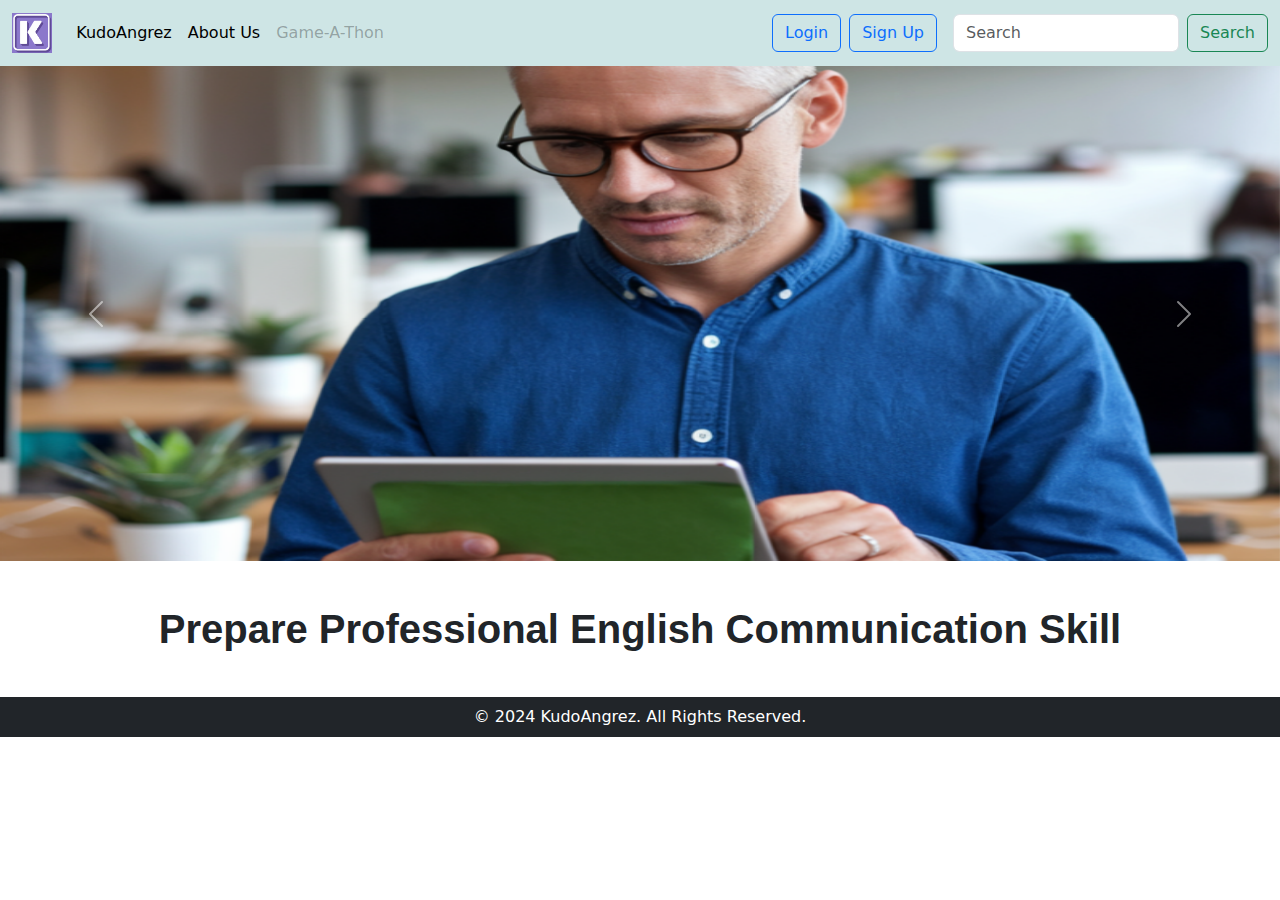
<file: index.html>
<!DOCTYPE html>
<html lang="en">
  <head>
    <meta charset="UTF-8" />
    <meta name="viewport" content="width=device-width, initial-scale=1.0" />
    <title>KudoAngrez</title>
    <!-- Bootstrap CSS -->
    <link
      href="https://cdn.jsdelivr.net/npm/bootstrap@5.3.3/dist/css/bootstrap.min.css"
      rel="stylesheet"
    />
    <link
      rel="stylesheet"
      href="https://cdnjs.cloudflare.com/ajax/libs/font-awesome/6.7.1/css/all.min.css"
      integrity="sha512-5Hs3dF2AEPkpNAR7UiOHba+lRSJNeM2ECkwxUIxC1Q/FLycGTbNapWXB4tP889k5T5Ju8fs4b1P5z/iB4nMfSQ=="
      crossorigin="anonymous"
      referrerpolicy="no-referrer"
    />
    <style>
      /* Keyframes for animation */
      @keyframes slideIn {
        0% {
          opacity: 0;
          transform: translateY(-20px);
        }
        50% {
          opacity: 0.5;
          transform: translateY(10px);
        }
        100% {
          opacity: 1;
          transform: translateY(0);
        }
      }

      @keyframes pulse {
        0%,
        100% {
          color: #007bff; /* Blue */
          text-shadow: 0 0 5px #007bff, 0 0 10px #007bff;
        }
        50% {
          color: #ff5722; /* Orange */
          text-shadow: 0 0 10px #ff5722, 0 0 20px #ff5722;
        }
      }

      /* Apply animation to heading */
      .animated-heading {
        font-family: Arial, sans-serif;
        font-size: 2.5rem;
        font-weight: bold;
        text-align: center;
        margin: 20px 0;
        animation: slideIn 1s ease-out, pulse 2s infinite;
      }
    </style>
  </head>
  <body>
    <nav
      class="navbar navbar-expand-lg bg-body-danger"
      style="background-color: #cee5e5"
    >
      <div class="container-fluid">
        <a class="navbar-brand" href="index.html"
          ><img src="logo.png" alt="" height="40px"
        /></a>
        <button
          class="navbar-toggler"
          type="button"
          data-bs-toggle="collapse"
          data-bs-target="#navbarSupportedContent"
          aria-controls="navbarSupportedContent"
          aria-expanded="false"
          aria-label="Toggle navigation"
        >
          <span class="navbar-toggler-icon"></span>
        </button>
        <div class="collapse navbar-collapse" id="navbarSupportedContent">
          <ul class="navbar-nav me-auto mb-2 mb-lg-0">
            <li class="nav-item">
              <a class="nav-link active" aria-current="page" href="index.html"
                >KudoAngrez</a
              >
            </li>
            <li class="nav-item">
              <a class="nav-link active" href="about.html">About Us</a>
            </li>
            <li class="nav-item">
              <a class="nav-link disabled" aria-disabled="true">Game-A-Thon</a>
            </li>
          </ul>
          <!-- Modal Buttons -->
          <div class="d-flex me-3">
            <button
              type="button"
              class="btn btn-outline-primary me-2"
              data-bs-toggle="modal"
              data-bs-target="#loginModal"
            >
              Login
            </button>
            <button
              type="button"
              class="btn btn-outline-primary"
              data-bs-toggle="modal"
              data-bs-target="#signUpModal"
            >
              Sign Up
            </button>
          </div>
          <form class="d-flex" role="search">
            <input
              class="form-control me-2"
              type="search"
              placeholder="Search"
              aria-label="Search"
            />
            <button class="btn btn-outline-success" type="submit">
              Search
            </button>
          </form>
        </div>
      </div>
    </nav>

    <!-- Login Modal -->
    <div
      class="modal fade"
      id="loginModal"
      tabindex="-1"
      aria-labelledby="loginModalLabel"
      aria-hidden="true"
    >
      <div class="modal-dialog">
        <div class="modal-content">
          <div class="modal-header">
            <h5 class="modal-title" id="loginModalLabel">Login</h5>
            <button
              type="button"
              class="btn-close"
              data-bs-dismiss="modal"
              aria-label="Close"
            ></button>
          </div>
          <div class="modal-body">
            <form>
              <div class="mb-3">
                <label for="loginUsername" class="form-label">Username</label>
                <input
                  type="text"
                  class="form-control"
                  id="loginUsername"
                  placeholder="Username"
                />
              </div>
              <div class="mb-3">
                <label for="loginPassword" class="form-label">Password</label>
                <input
                  type="password"
                  class="form-control"
                  id="loginPassword"
                  placeholder="Password"
                />
              </div>
            </form>
          </div>
          <div class="modal-footer">
            <button
              type="button"
              class="btn btn-danger"
              data-bs-dismiss="modal"
            >
              Close
            </button>
            <a href="dashboard.html"
              ><button type="button" class="btn btn-primary">Login</button></a
            >
          </div>
        </div>
      </div>
    </div>

    <!-- Sign Up Modal -->
    <div
      class="modal fade"
      id="signUpModal"
      tabindex="-1"
      aria-labelledby="signUpModalLabel"
      aria-hidden="true"
    >
      <div class="modal-dialog">
        <div class="modal-content">
          <div class="modal-header">
            <h5 class="modal-title" id="signUpModalLabel">Sign Up</h5>
            <button
              type="button"
              class="btn-close"
              data-bs-dismiss="modal"
              aria-label="Close"
            ></button>
          </div>
          <div class="modal-body">
            <form>
              <div class="mb-3">
                <label for="signUpUsername" class="form-label">Username</label>
                <input
                  type="text"
                  class="form-control"
                  id="signUpUsername"
                  placeholder="Username"
                />
              </div>
              <div class="mb-3">
                <label for="signUpEmail" class="form-label">Email</label>
                <input
                  type="email"
                  class="form-control"
                  id="signUpEmail"
                  placeholder="Email"
                />
              </div>
              <div class="mb-3">
                <label for="signUpPassword" class="form-label">Password</label>
                <input
                  type="password"
                  class="form-control"
                  id="signUpPassword"
                  placeholder="Password"
                />
              </div>
              <div class="mb-3">
                <label for="signUpConfirmPassword" class="form-label"
                  >Confirm Password</label
                >
                <input
                  type="password"
                  class="form-control"
                  id="signUpConfirmPassword"
                  placeholder="Confirm Password"
                />
              </div>
            </form>
          </div>
          <div class="modal-footer">
            <button
              type="button"
              class="btn btn-danger"
              data-bs-dismiss="modal"
            >
              Close
            </button>
            <a href="dashboard.html"
              ><button type="button" class="btn btn-primary">
                Get Started
              </button>
            </a>
          </div>
        </div>
      </div>
    </div>

    <!-- Bootstrap JS -->
    <script src="https://cdn.jsdelivr.net/npm/bootstrap@5.3.3/dist/js/bootstrap.bundle.min.js"></script>

    <!-- Start Example Code -->
    <div id="carouselExampleFade" class="carousel slide carousel-fade">
      <div class="carousel-inner">
        <div class="carousel-item active">
          <img
            src="file (1).png"
            height="495px"
            width="800px"
            class="d-block w-100"
            alt="First slide"
          />
        </div>
        <div class="carousel-item">
          <img
            src="file (2).png"
            height="495px"
            width="800px"
            class="d-block w-100"
            alt="Second slide"
          />
        </div>
        <div class="carousel-item">
          <img
            src="file.png"
            height="495px"
            width="800px"
            class="d-block w-100"
            alt="Third slide"
          />
        </div>
      </div>
      <button
        class="carousel-control-prev"
        type="button"
        data-bs-target="#carouselExampleFade"
        data-bs-slide="prev"
      >
        <span class="carousel-control-prev-icon" aria-hidden="true"></span>
        <span class="visually-hidden">Previous</span>
      </button>
      <button
        class="carousel-control-next"
        type="button"
        data-bs-target="#carouselExampleFade"
        data-bs-slide="next"
      >
        <span class="carousel-control-next-icon" aria-hidden="true"></span>
        <span class="visually-hidden">Next</span>
      </button>
    </div>
    <br />
    <div class="d-flex justify-content-center">
      <h1 class="animated-heading" style="font-size:40px;">Prepare Professional English Communication Skill</h1>
    </div>
    <br>

    <!-- End Example Code -->

    <!--footer-->
    <footer class="bg-dark text-white text-center py-2 my-0">
      <div class="container">
        <p class="mb-0">© 2024 KudoAngrez. All Rights Reserved.</p>
      </div>
    </footer>
  </body>
</html>
</file>
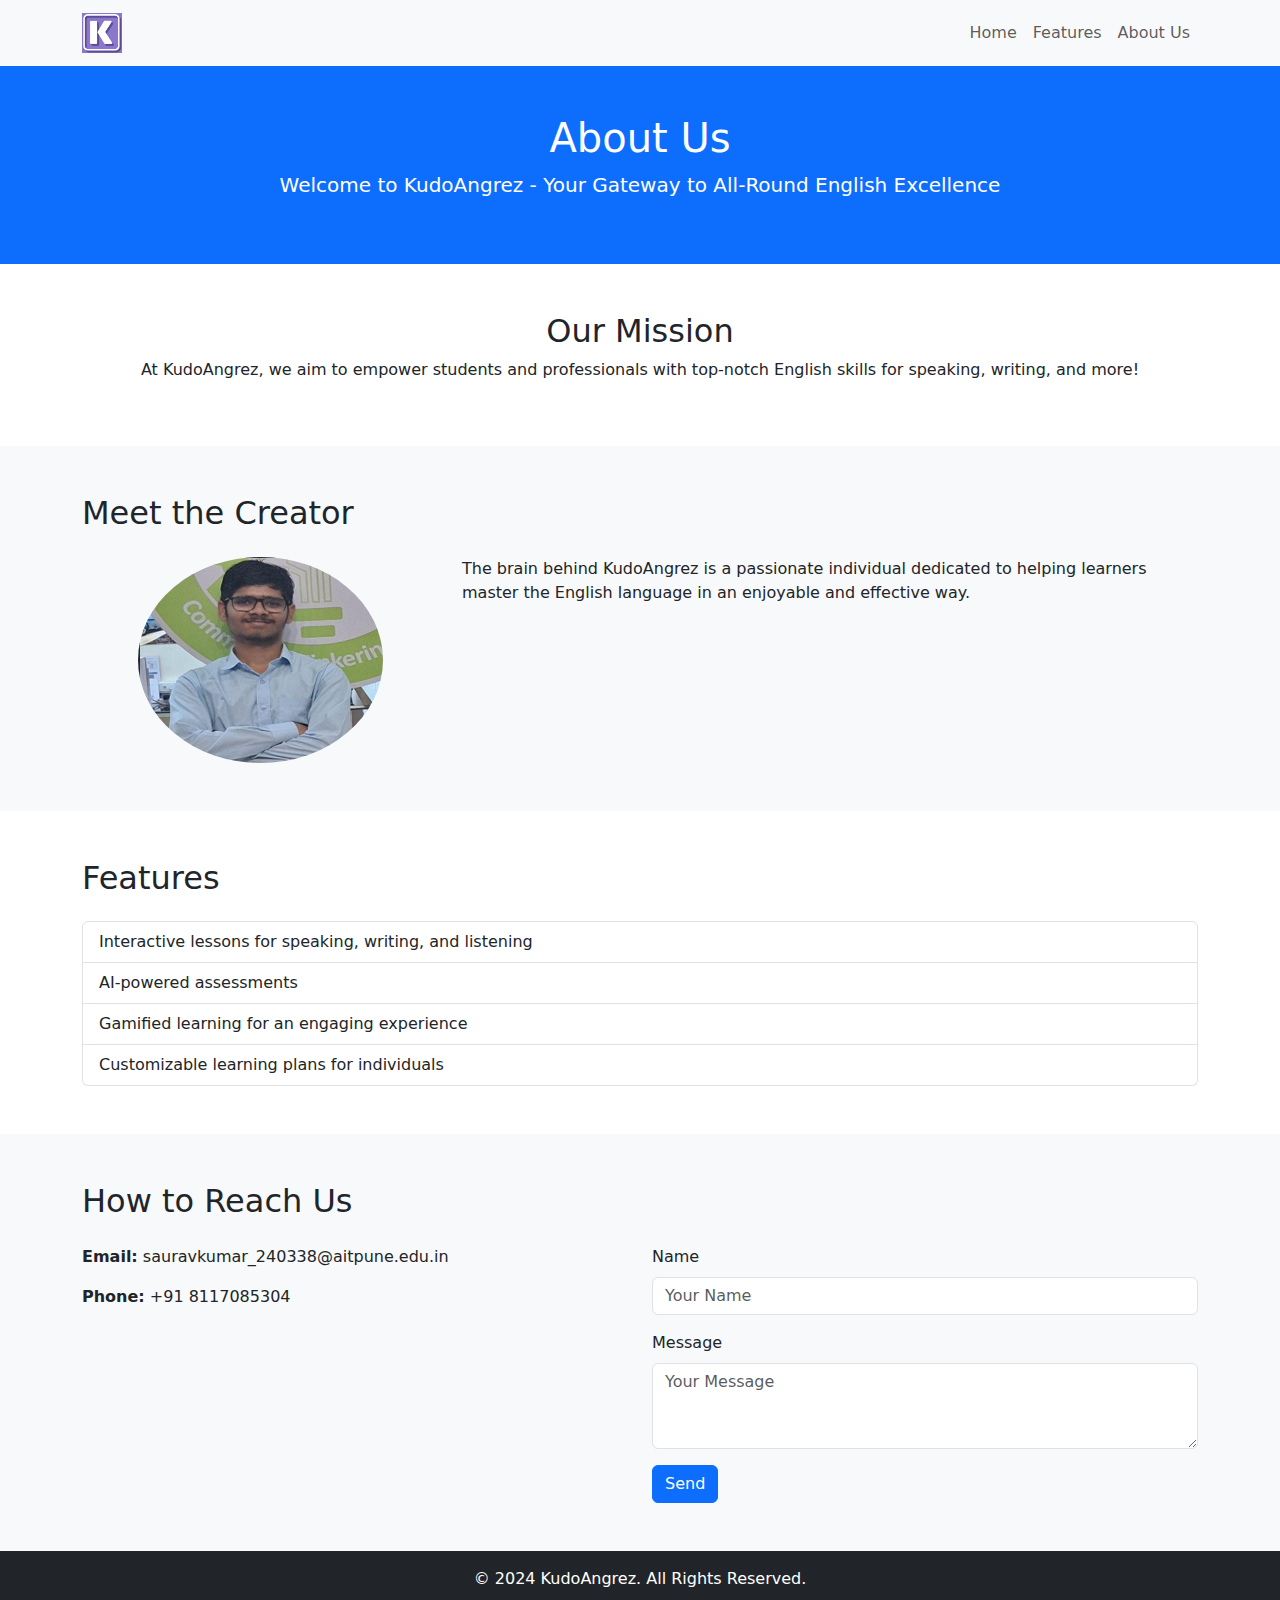
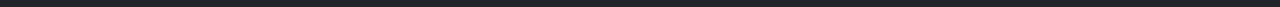
<file: about.html>
<!DOCTYPE html>
<html lang="en">
<head>
    <meta charset="UTF-8">
    <meta name="viewport" content="width=device-width, initial-scale=1.0">
    <title>About Us</title>
    <!-- Bootstrap CSS -->
    <link href="https://cdn.jsdelivr.net/npm/bootstrap@5.3.2/dist/css/bootstrap.min.css" rel="stylesheet">
</head>
<body>
    <nav class="navbar navbar-expand-lg navbar-light bg-light" >
        <div class="container">
            <a class="navbar-brand" href="index.html"><img src="logo.png" height="40px" alt=""></a>
            <button class="navbar-toggler" type="button" data-bs-toggle="collapse" data-bs-target="#navbarNav">
                <span class="navbar-toggler-icon"></span>
            </button>
            <div class="collapse navbar-collapse" id="navbarNav">
                <ul class="navbar-nav ms-auto">
                    <li class="nav-item">
                        <a class="nav-link" href="index.html">Home</a>
                    </li>
                    <li class="nav-item">
                        <a class="nav-link" href="#">Features</a>
                    </li>
                    <li class="nav-item">
                        <a class="nav-link " aria-current="page" href="#">About Us</a>
                    </li>
                </ul>
            </div>
        </div>
    </nav>

    <header class="bg-primary text-white text-center py-5">
        <div class="container">
            <h1>About Us</h1>
            <p class="lead">Welcome to KudoAngrez - Your Gateway to All-Round English Excellence</p>
        </div>
    </header>

    <section class="py-5">
        <div class="container">
            <h2 class="text-center">Our Mission</h2>
            <p class="text-center">At KudoAngrez, we aim to empower students and professionals with top-notch English skills for speaking, writing, and more!</p>
        </div>
    </section>

    <section class="py-5 bg-light">
        <div class="container">
            <h2 class="mb-4">Meet the Creator</h2>
            <div class="row">
                <div class="col-md-4 text-center">
                    <img src="Screenshot (36).png" class="rounded-circle" alt="Creator">
                </div>
                <div class="col-md-8">
                    <p>The brain behind KudoAngrez is a passionate individual dedicated to helping learners master the English language in an enjoyable and effective way.</p>
                </div>
            </div>
        </div>
    </section>

    <section class="py-5">
        <div class="container">
            <h2 class="mb-4">Features</h2>
            <ul class="list-group">
                <li class="list-group-item">Interactive lessons for speaking, writing, and listening</li>
                <li class="list-group-item">AI-powered assessments</li>
                <li class="list-group-item">Gamified learning for an engaging experience</li>
                <li class="list-group-item">Customizable learning plans for individuals</li>
            </ul>
        </div>
    </section>

    <section class="py-5 bg-light">
        <div class="container">
            <h2 class="mb-4">How to Reach Us</h2>
            <div class="row">
                <div class="col-md-6">
                    <p><strong>Email:</strong> sauravkumar_240338@aitpune.edu.in</p>
                    <p><strong>Phone:</strong> +91 8117085304</p>
                </div>
                <div class="col-md-6">
                    <form>
                        <div class="mb-3">
                            <label for="name" class="form-label">Name</label>
                            <input type="text" class="form-control" id="name" placeholder="Your Name">
                        </div>
                        <div class="mb-3">
                            <label for="message" class="form-label">Message</label>
                            <textarea class="form-control" id="message" rows="3" placeholder="Your Message"></textarea>
                        </div>
                        <button type="submit" class="btn btn-primary">Send</button>
                    </form>
                </div>
            </div>
        </div>
    </section>

    <footer class="bg-dark text-white text-center py-3">
        <div class="container">
            <p class="mb-0">© 2024 KudoAngrez. All Rights Reserved.</p>
        </div>
    </footer>

    <!-- Bootstrap Bundle with Popper -->
    <script src="https://cdn.jsdelivr.net/npm/bootstrap@5.3.2/dist/js/bootstrap.bundle.min.js"></script>
</body>
</html>
</file>
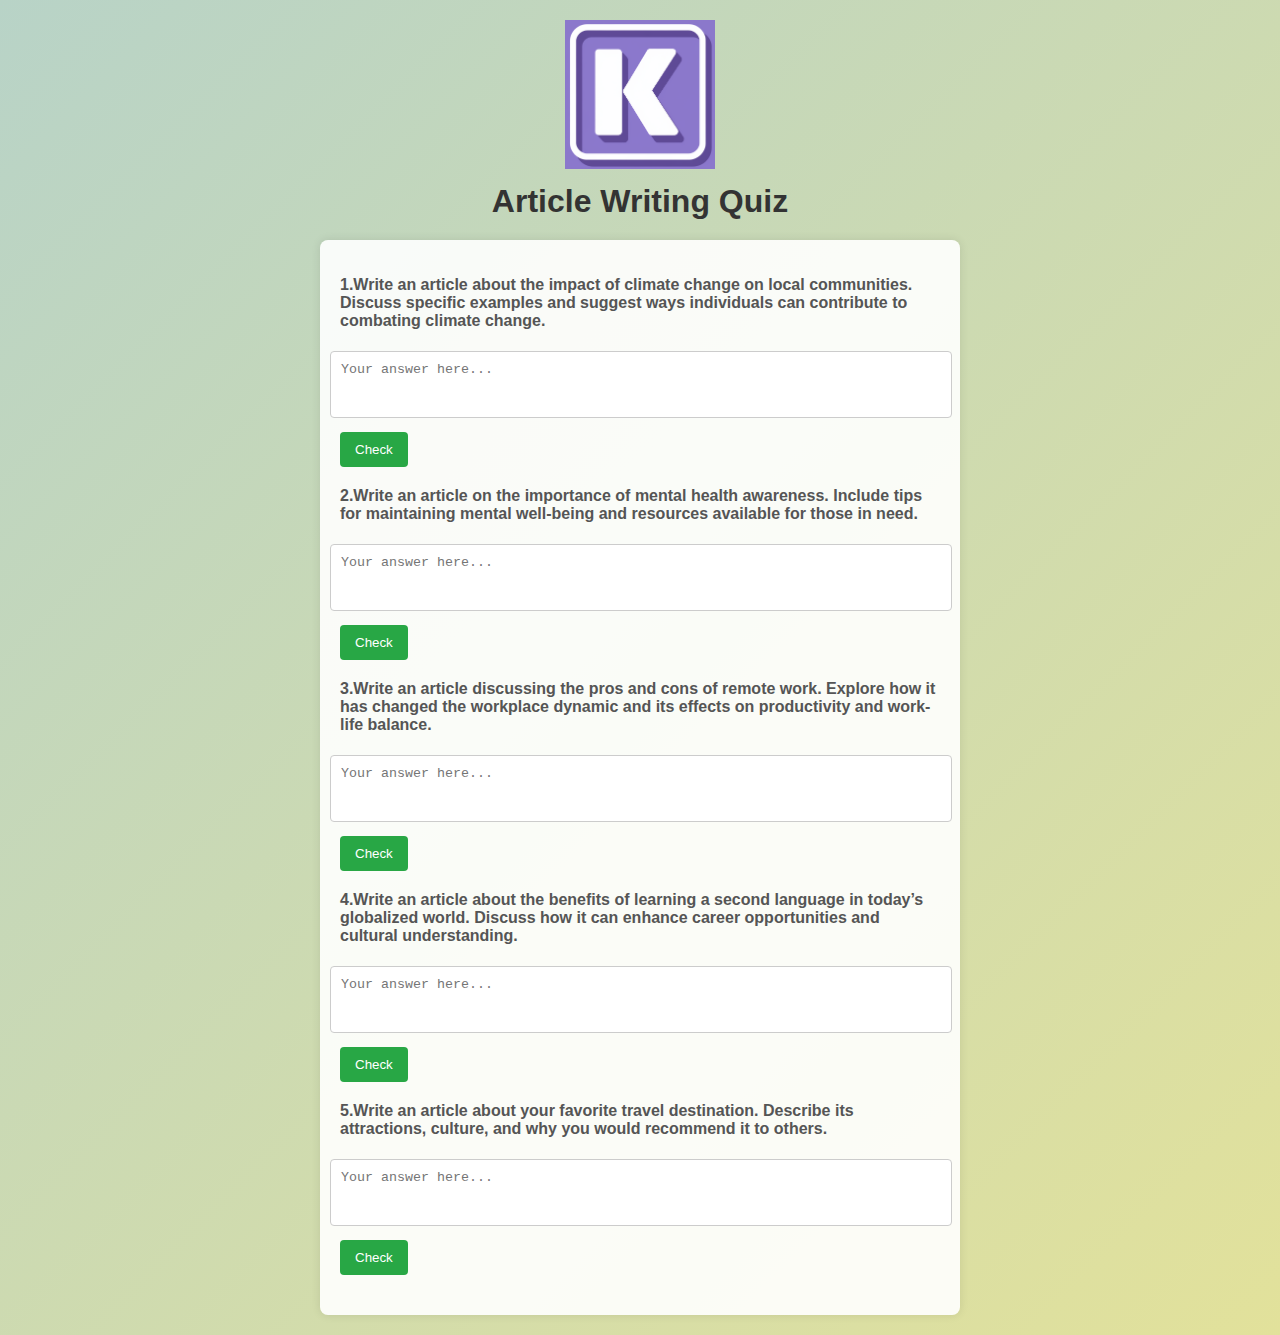
<file: articlewritingquiz.html>
<!DOCTYPE html>
<html lang="en">
<head>
    <meta charset="UTF-8">
    <meta name="viewport" content="width=device-width, initial-scale=1.0">
    <title>Article Writing Quiz</title>
    <link rel="stylesheet" href="letterquiz.css">
</head>
<body>
    <div class="header">
        <img src="logo.png" alt="Website Logo" class="logo"> <!-- Replace with your logo path -->
        <h1 class="website-name">Article Writing Quiz</h1>
    </div>
    <div class="container">
        <form id="quizForm">
            <div class="question">
                <p>1.Write an article about the impact of climate change on local communities. Discuss specific examples and suggest ways individuals can contribute to combating climate change.</p>
                <textarea rows="3" placeholder="Your answer here..."></textarea>
                <button type="button" class="check-btn">Check</button>
            </div>
            <div class="question">
                <p>2.Write an article on the importance of mental health awareness. Include tips for maintaining mental well-being and resources available for those in need.</p>
                <textarea rows="3" placeholder="Your answer here..."></textarea>
                <button type="button" class="check-btn">Check</button>
            </div>
            <div class="question">
                <p>3.Write an article discussing the pros and cons of remote work. Explore how it has changed the workplace dynamic and its effects on productivity and work-life balance.</p>
                <textarea rows="3" placeholder="Your answer here..."></textarea>
                <button type="button" class="check-btn">Check</button>
            </div>
            <div class="question">
                <p>4.Write an article about the benefits of learning a second language in today’s globalized world. Discuss how it can enhance career opportunities and cultural understanding.</p>
                <textarea rows="3" placeholder="Your answer here..."></textarea>
                <button type="button" class="check-btn">Check</button>
            </div>
            <div class="question">
                <p>5.Write an article about your favorite travel destination. Describe its attractions, culture, and why you would recommend it to others.</p>
                <textarea rows="3" placeholder="Your answer here..."></textarea>
                <button type="button" class="check-btn">Check</button>
            </div>
        </form>
    </div>
</body>
</html>
</file>
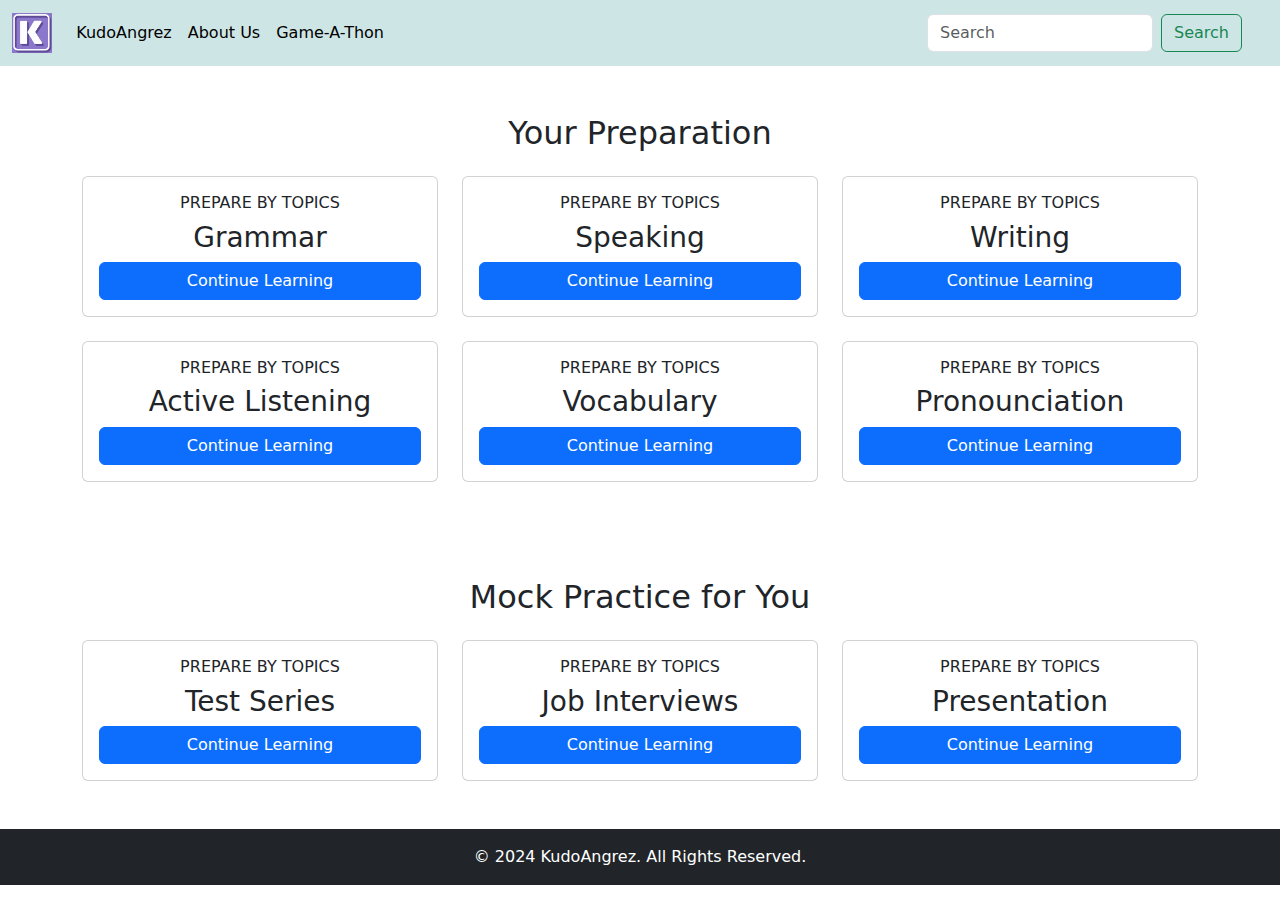
<file: dashboard.html>
<!DOCTYPE html>
<html lang="en">
  <head>
    <meta charset="UTF-8" />
    <meta name="viewport" content="width=device-width, initial-scale=1.0" />
    <title>Dashboard</title>
    <!-- Bootstrap CSS -->
    <link
      href="https://cdn.jsdelivr.net/npm/bootstrap@5.3.3/dist/css/bootstrap.min.css"
      rel="stylesheet"
    />
    <link
      rel="stylesheet"
      href="https://cdnjs.cloudflare.com/ajax/libs/font-awesome/6.7.1/css/all.min.css"
      integrity="sha512-5Hs3dF2AEPkpNAR7UiOHba+lRSJNeM2ECkwxUIxC1Q/FLycGTbNapWXB4tP889k5T5Ju8fs4b1P5z/iB4nMfSQ=="
      crossorigin="anonymous"
      referrerpolicy="no-referrer"
    />
  </head>
  <body>
    <!-- Navbar -->
    <nav
      class="navbar navbar-expand-lg bg-body-danger"
      style="background-color: #cee5e5"
    >
      <div class="container-fluid">
        <a class="navbar-brand" href="index.html">
          <img src="logo.png" alt="Logo" height="40px" />
        </a>
        <button
          class="navbar-toggler"
          type="button"
          data-bs-toggle="collapse"
          data-bs-target="#navbarSupportedContent"
        >
          <span class="navbar-toggler-icon"></span>
        </button>
        <div class="collapse navbar-collapse" id="navbarSupportedContent">
          <ul class="navbar-nav me-auto mb-2 mb-lg-0">
            <li class="nav-item">
              <a class="nav-link active" href="index.html">KudoAngrez</a>
            </li>
            <li class="nav-item">
              <a class="nav-link active" href="about.html">About Us</a>
            </li>
            <li class="nav-item">
              <a class="nav-link active" href="game.html">Game-A-Thon</a>
            </li>
          </ul>
          <form class="d-flex" role="search">
            <input
              class="form-control me-2"
              type="search"
              placeholder="Search"
            />
            <button class="btn btn-outline-success" type="submit">
              Search
            </button>
          </form>
          <div class="btn lh-lg">
            <a href="profile.html"><i class="fa-regular fa-user"></i></a>
          </div>
        </div>
      </div>
    </nav>
    <!-- Dashboard Section -->
    <section class="py-5">
      <div class="container">
        <h2 class="mb-4 text-center">Your Preparation</h2>
        <div class="row g-4">
          <!-- Grammar Box -->
          <div class="col-md-4">
            <div class="card h-100">
              <div class="card-body text-center">
                <h6 class="card-title">PREPARE BY TOPICS</h6>
                <h3 class="card-text">Grammar</h3>
                <a href="grammar.html" class="btn btn-primary w-100">Continue Learning</a>
              </div>
            </div>
          </div>
          <!-- Speaking box -->
          <div class="col-md-4">
            <div class="card h-100">
              <div class="card-body text-center">
                <h6 class="card-title">PREPARE BY TOPICS</h6>
                <h3 class="card-text">Speaking</h3>
                <a href="#" class="btn btn-primary w-100">Continue Learning</a>
              </div>
            </div>
          </div>
          <!-- Writing box -->
          <div class="col-md-4">
            <div class="card h-100">
              <div class="card-body text-center">
                <h6 class="card-title">PREPARE BY TOPICS</h6>
                <h3 class="card-text">Writing</h3>
                <a href="writing.html" class="btn btn-primary w-100">Continue Learning</a>
              </div>
            </div>
          </div>
          <!-- Active Listening  Box -->
          <div class="col-md-4">
            <div class="card h-100">
              <div class="card-body text-center">
                <h6 class="card-title">PREPARE BY TOPICS</h6>
                <h3 class="card-text">Active Listening</h3>
                <a href="#" class="btn btn-primary w-100">Continue Learning</a>
              </div>
            </div>
          </div>
          <!-- Vocabulary Box -->
          <div class="col-md-4">
            <div class="card h-100">
              <div class="card-body text-center">
                <h6 class="card-title">PREPARE BY TOPICS</h6>
                <h3 class="card-text">Vocabulary</h3>
                <a href="#" class="btn btn-primary w-100">Continue Learning</a>
              </div>
            </div>
          </div>
          <!-- Pronoinciation Box -->
          <div class="col-md-4">
            <div class="card h-100">
              <div class="card-body text-center">
                <h6 class="card-title">PREPARE BY TOPICS</h6>
                <h3 class="card-text">Pronounciation</h3>
                <a href="#" class="btn btn-primary w-100">Continue Learning</a>
              </div>
            </div>
          </div>
        </div>
      </div>
    </section>
    <section class="py-5">
      <div class="container">
        <h2 class="mb-4 text-center">Mock Practice for You</h2>
        <div class="row g-4">
          <!-- Test Series Box -->
          <div class="col-md-4">
            <div class="card h-100">
              <div class="card-body text-center">
                <h6 class="card-title">PREPARE BY TOPICS</h6>
                <h3 class="card-text">Test Series</h3>
                <a href="#" class="btn btn-primary w-100">Continue Learning</a>
              </div>
            </div>
          </div>
          <!-- Job Interview Box -->
          <div class="col-md-4">
            <div class="card h-100">
              <div class="card-body text-center">
                <h6 class="card-title">PREPARE BY TOPICS</h6>
                <h3 class="card-text">Job Interviews</h3>
                <a href="#" class="btn btn-primary w-100">Continue Learning</a>
              </div>
            </div>
          </div>
          <!-- Presentation Box -->
          <div class="col-md-4">
            <div class="card h-100">
              <div class="card-body text-center">
                <h6 class="card-title">PREPARE BY TOPICS</h6>
                <h3 class="card-text">Presentation</h3>
                <a href="#" class="btn btn-primary w-100">Continue Learning</a>
              </div>
            </div>
          </div>
        </div>
      </div>
    </section>
    <!-- Bootstrap Bundle with Popper -->
    <script src="https://cdn.jsdelivr.net/npm/bootstrap@5.3.3/dist/js/bootstrap.bundle.min.js"></script>
    <!--footer-->
    <footer class="bg-dark text-white text-center py-3">
        <div class="container">
            <p class="mb-0">© 2024 KudoAngrez. All Rights Reserved.</p>
        </div>
    </footer>
    </body>
  </html>
  </body>
</html>
</file>
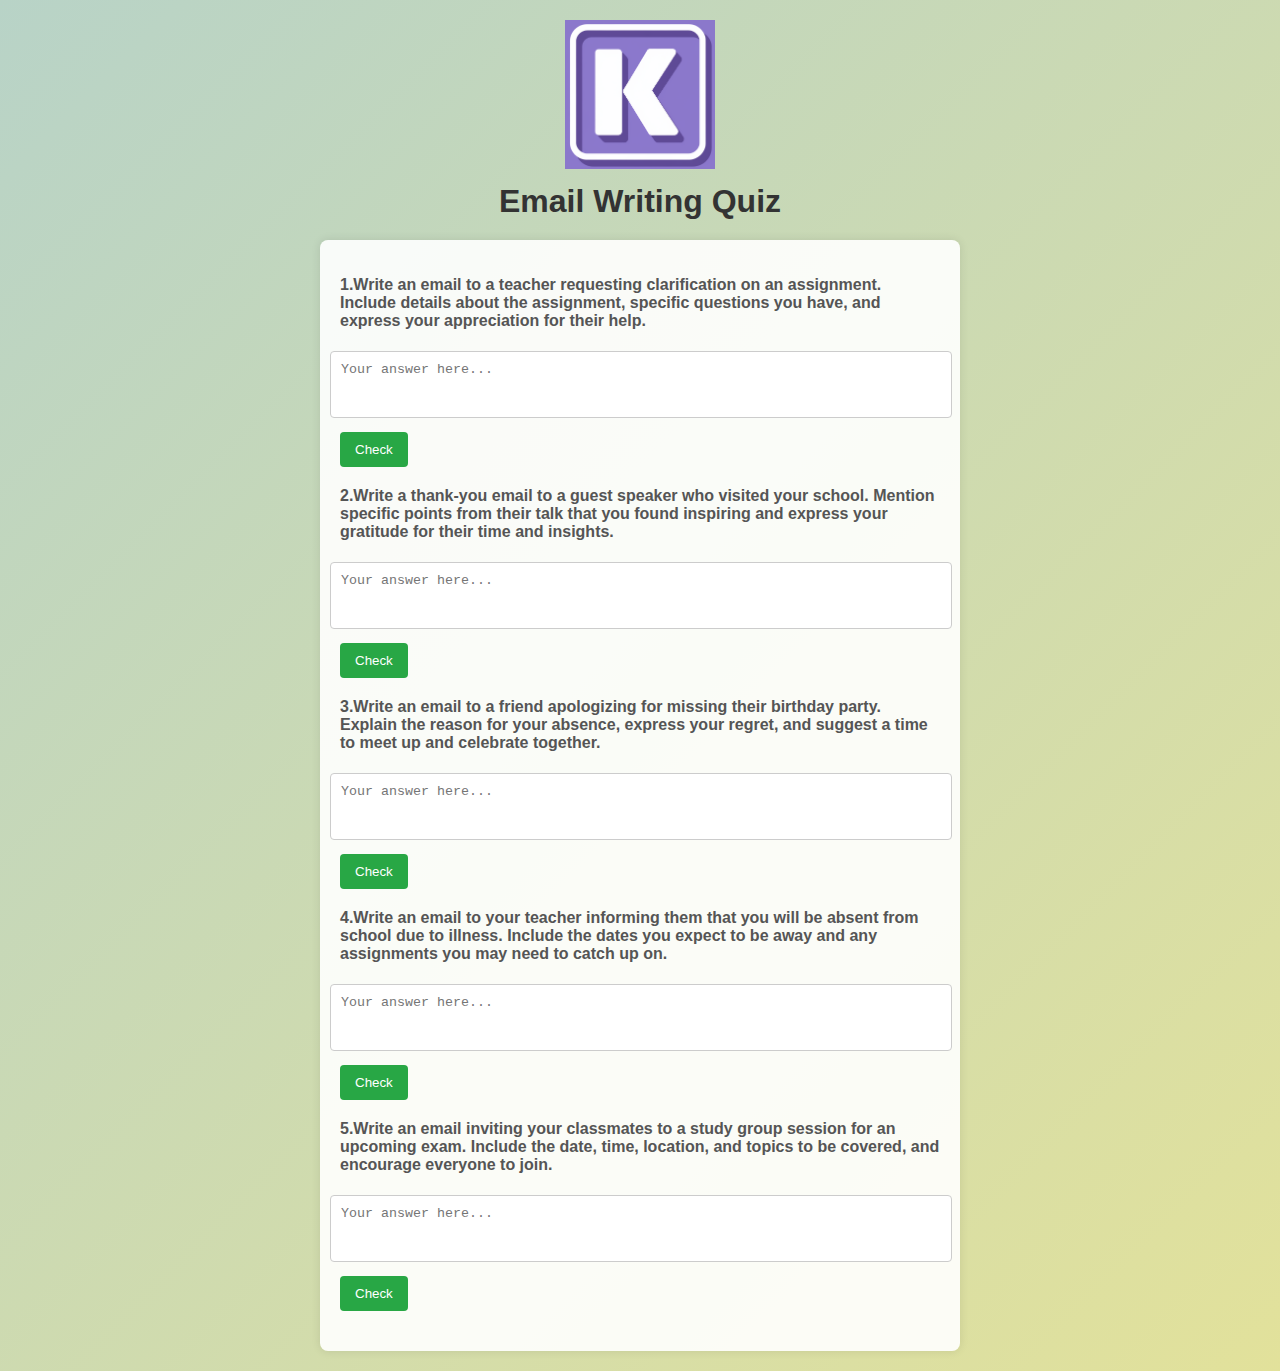
<file: emailquiz.html>
<!DOCTYPE html>
<html lang="en">
<head>
    <meta charset="UTF-8">
    <meta name="viewport" content="width=device-width, initial-scale=1.0">
    <title>Email Writing Quiz</title>
    <link rel="stylesheet" href="letterquiz.css">
</head>
<body>
    <div class="header">
        <img src="logo.png" alt="Website Logo" class="logo"> <!-- Replace with your logo path -->
        <h1 class="website-name">Email Writing Quiz</h1>
    </div>
    <div class="container">
        <form id="quizForm">
            <div class="question">
                <p>1.Write an email to a teacher requesting clarification on an assignment. Include details about the assignment, specific questions you have, and express your appreciation for their help.</p>
                <textarea rows="3" placeholder="Your answer here..."></textarea>
                <button type="button" class="check-btn">Check</button>
            </div>
            <div class="question">
                <p>2.Write a thank-you email to a guest speaker who visited your school. Mention specific points from their talk that you found inspiring and express your gratitude for their time and insights.
                </p>
                <textarea rows="3" placeholder="Your answer here..."></textarea>
                <button type="button" class="check-btn">Check</button>
            </div>
            <div class="question">
                <p>3.Write an email to a friend apologizing for missing their birthday party. Explain the reason for your absence, express your regret, and suggest a time to meet up and celebrate together.
                </p>
                <textarea rows="3" placeholder="Your answer here..."></textarea>
                <button type="button" class="check-btn">Check</button>
            </div>
            <div class="question">
                <p>4.Write an email to your teacher informing them that you will be absent from school due to illness. Include the dates you expect to be away and any assignments you may need to catch up on.</p>
                <textarea rows="3" placeholder="Your answer here..."></textarea>
                <button type="button" class="check-btn">Check</button>
            </div>
            <div class="question">
                <p>5.Write an email inviting your classmates to a study group session for an upcoming exam. Include the date, time, location, and topics to be covered, and encourage everyone to join.</p>
                <textarea rows="3" placeholder="Your answer here..."></textarea>
                <button type="button" class="check-btn">Check</button>
            </div>
        </form>
    </div>
</body>
</html>
</file>
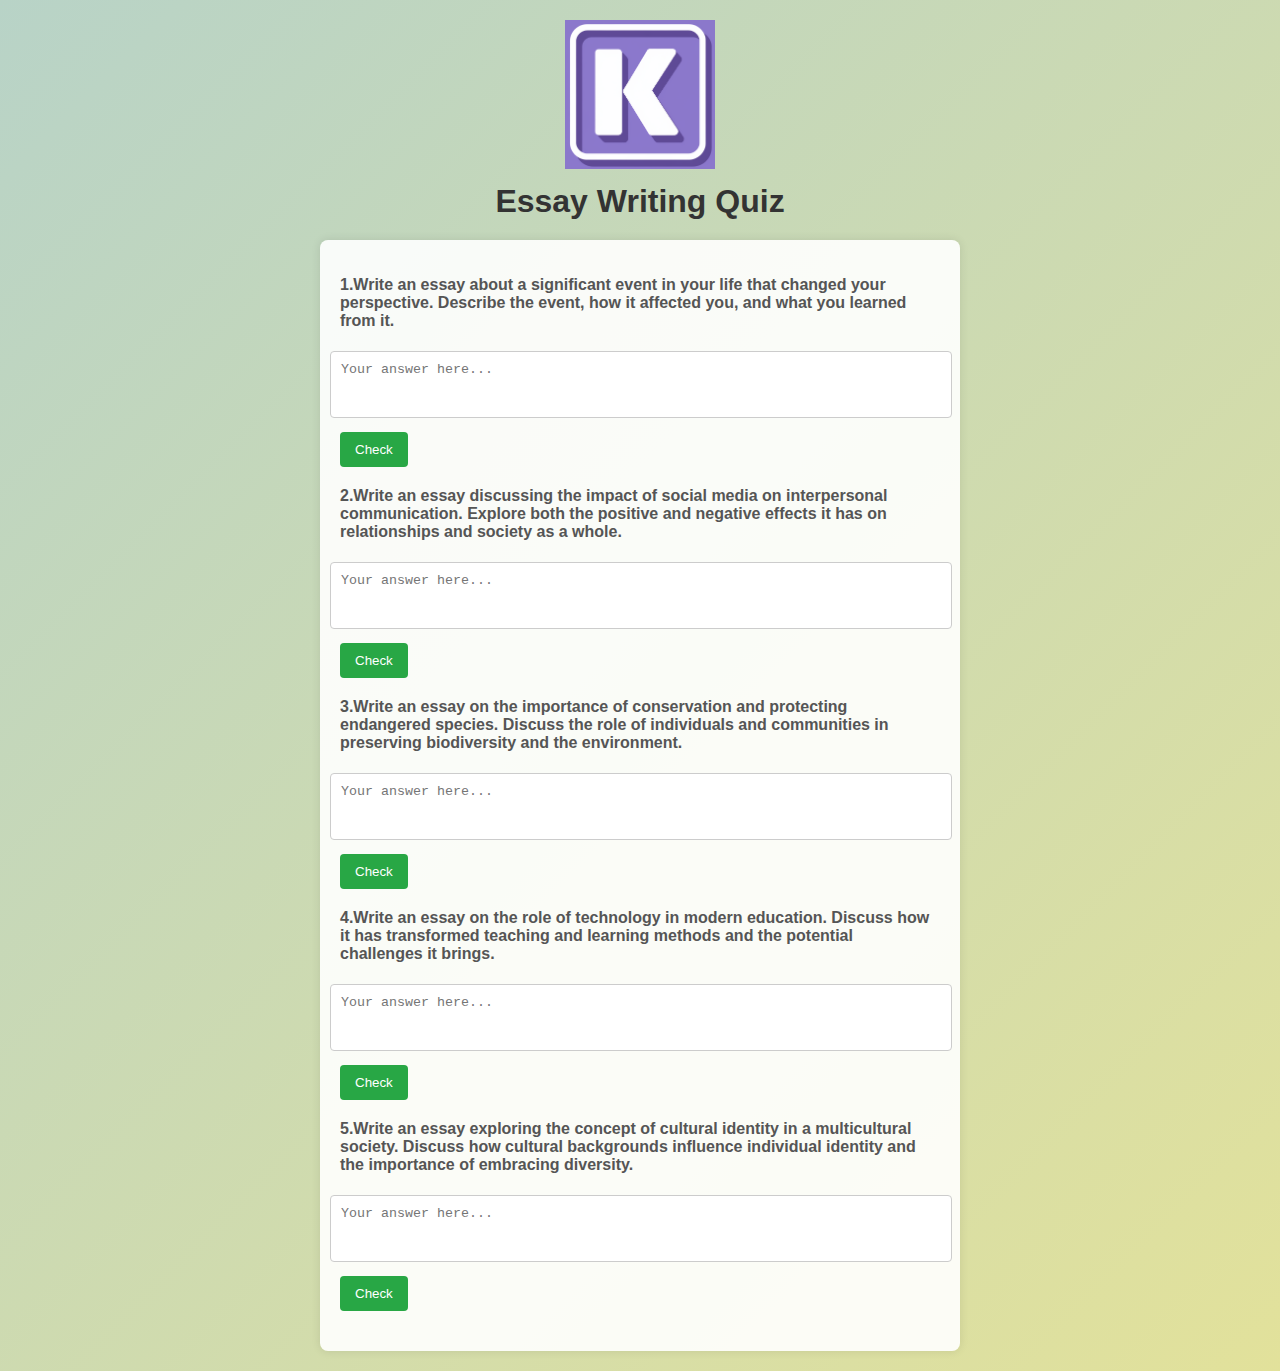
<file: essayquiz.html>
<!DOCTYPE html>
<html lang="en">
<head>
    <meta charset="UTF-8">
    <meta name="viewport" content="width=device-width, initial-scale=1.0">
    <title>Essay Writing Quiz</title>
    <link rel="stylesheet" href="letterquiz.css">
</head>
<body>
    <div class="header">
        <img src="logo.png" alt="Website Logo" class="logo"> <!-- Replace with your logo path -->
        <h1 class="website-name">Essay Writing Quiz</h1>
    </div>
    <div class="container">
        <form id="quizForm">
            <div class="question">
                <p>1.Write an essay about a significant event in your life that changed your perspective. Describe the event, how it affected you, and what you learned from it.</p>
                <textarea rows="3" placeholder="Your answer here..."></textarea>
                <button type="button" class="check-btn">Check</button>
            </div>
            <div class="question">
                <p>2.Write an essay discussing the impact of social media on interpersonal communication. Explore both the positive and negative effects it has on relationships and society as a whole.</p>
                <textarea rows="3" placeholder="Your answer here..."></textarea>
                <button type="button" class="check-btn">Check</button>
            </div>
            <div class="question">
                <p>3.Write an essay on the importance of conservation and protecting endangered species. Discuss the role of individuals and communities in preserving biodiversity and the environment.</p>
                <textarea rows="3" placeholder="Your answer here..."></textarea>
                <button type="button" class="check-btn">Check</button>
            </div>
            <div class="question">
                <p>4.Write an essay on the role of technology in modern education. Discuss how it has transformed teaching and learning methods and the potential challenges it brings.</p>
                <textarea rows="3" placeholder="Your answer here..."></textarea>
                <button type="button" class="check-btn">Check</button>
            </div>
            <div class="question">
                <p>5.Write an essay exploring the concept of cultural identity in a multicultural society. Discuss how cultural backgrounds influence individual identity and the importance of embracing diversity.</p>
                <textarea rows="3" placeholder="Your answer here..."></textarea>
                <button type="button" class="check-btn">Check</button>
            </div>
        </form>
    </div>
</body>
</html>
</file>
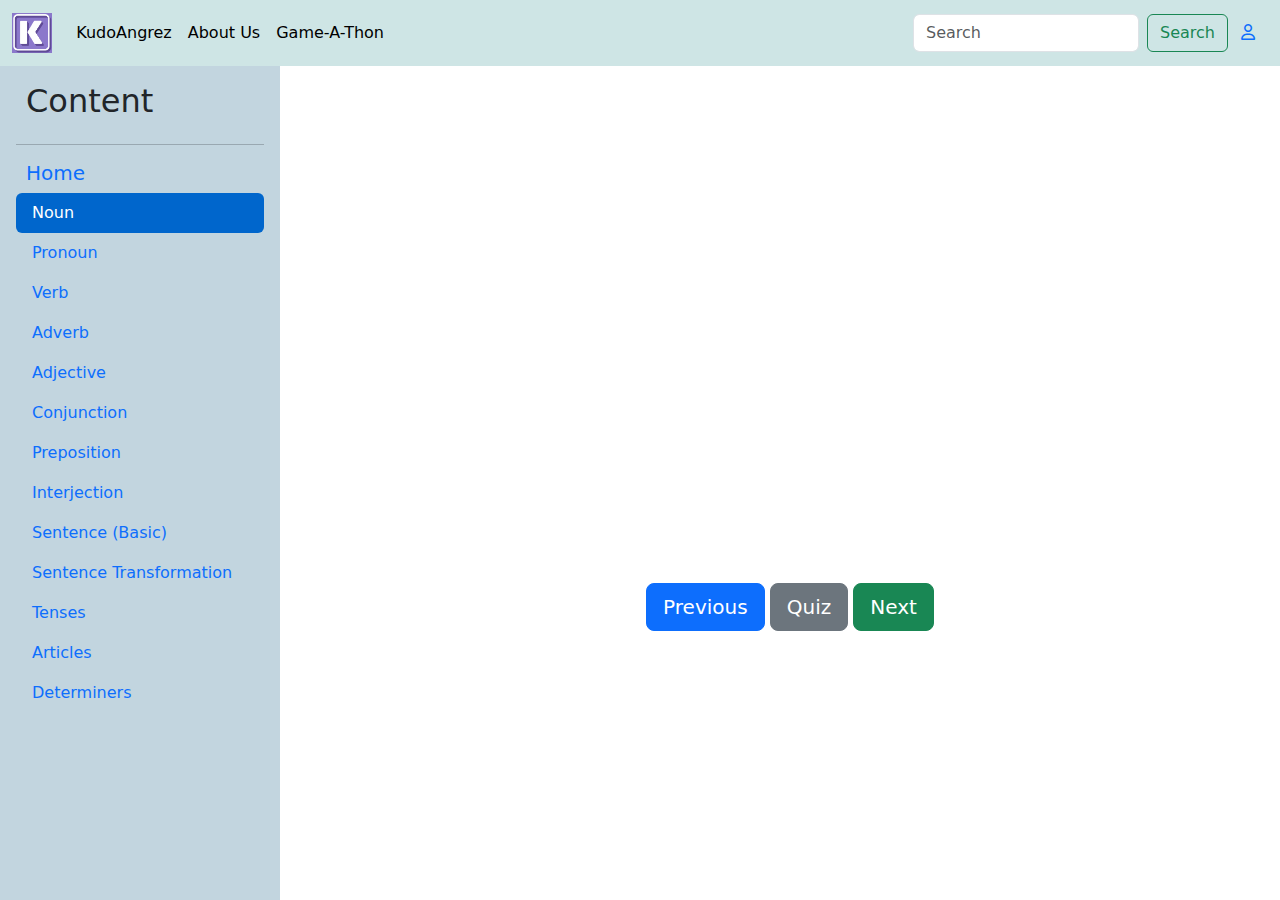
<file: grammar.html>
<!DOCTYPE html>
<html lang="en">
  <head>
    <meta charset="UTF-8" />
    <meta name="viewport" content="width=device-width, initial-scale=1.0" />
    <title>Grammar</title>
    <link
      href="https://cdn.jsdelivr.net/npm/bootstrap@5.3.3/dist/css/bootstrap.min.css"
      rel="stylesheet"
    />
    <link
      rel="stylesheet"
      href="https://cdnjs.cloudflare.com/ajax/libs/font-awesome/6.7.1/css/all.min.css"
    />
    <style>
      .active-topic {
        background-color: #0066cc !important;
        color: white !important;
      }
    </style>
  </head>
  <body>
    <!-- Navbar -->
    <nav
      class="navbar navbar-expand-lg bg-body-danger"
      style="
        background-color: #cee5e5;
        display: flex;"
    >
      <div class="container-fluid">
        <a class="navbar-brand" href="index.html">
          <img src="logo.png" alt="Logo" height="40px" />
        </a>
        <button
          class="navbar-toggler"
          type="button"
          data-bs-toggle="collapse"
          data-bs-target="#navbarSupportedContent"
        >
          <span class="navbar-toggler-icon"></span>
        </button>
        <div class="collapse navbar-collapse" id="navbarSupportedContent">
          <ul class="navbar-nav me-auto mb-2 mb-lg-0">
            <li class="nav-item">
              <a class="nav-link active" href="index.html">KudoAngrez</a>
            </li>
            <li class="nav-item">
              <a class="nav-link active" href="about.html">About Us</a>
            </li>
            <li class="nav-item">
              <a class="nav-link active" href="game.html">Game-A-Thon</a>
            </li>
          </ul>
          <form class="d-flex" role="search">
            <input
              class="form-control me-2"
              type="search"
              placeholder="Search"
            />
            <button class="btn btn-outline-success" type="submit">
              Search
            </button>
          </form>
          <div class="btn lh-lg">
            <a href="#"><i class="fa-regular fa-user"></i></a>
          </div>
        </div>
      </div>
    </nav>

    <!-- Sidebar -->
    <div
      class="d-flex flex-column p-3"
      style="
        width: 280px;
        background-color: #c2d5df;
        position: fixed;
        height: 100%;
      
      "
    >
      <h2 style="margin-left: 10px;">Content</h2><hr>
      <a href="dashboard.html" style="text-decoration: none;"><h5 style="margin-left: 10px;">Home</h5></a>
      <ul class="nav nav-pills flex-column" id="topicList"></ul>
    </div>

    <!-- Main Content -->
    <div class="" style="margin-left: 300px; padding-top: 10px">
      <div id="videoContainer" style="text-align: center;">
        <iframe
          id="topicVideo"
          width="900"
          height="500"
          style="border-radius: 5px"
          frameborder="0"
          allowfullscreen
        ></iframe>
      </div>
      <div style="text-align: center">
        <button id="prevBtn" class="btn btn-primary btn-lg">Previous</button>
        <button id="quizBtn" class="btn btn-secondary btn-lg">Quiz</button>
        <button id="nextBtn" class="btn btn-success btn-lg">Next</button>
      </div>
    </div>

    <script>
      const topics = [
        {
          name: "Noun",
          video: "https://www.youtube.com/embed/vsky5jW4muc?si=w3yBzK5qDvShTKu0",
          quiz: "https://1drv.ms/b/s!Ak0sSzNKdnD1xjBL-2Sizk-7CJzp",
        },
        {
          name: "Pronoun",
          video: "https://www.youtube.com/embed/TOsNcqImhzI?si=5wDBtDPmfkhC0e87",
          quiz: "https://1drv.ms/b/s!Ak0sSzNKdnD1xjIYcjMba7V5iUyH?e=vsrhTn",
        },
        {
          name: "Verb",
          video: "https://www.youtube.com/embed/CvZm15LrL1A?si=mk2MU8j_jU8C17WP",
          quiz: "https://1drv.ms/b/s!Ak0sSzNKdnD1xjNui0oDInNwY3YX?e=W3G7cp",
        },
        {
          name: "Adverb",
          video: "https://www.youtube.com/embed/dPpzLT48yKM?si=6FPXxtnXcQc6nO7j",
          quiz: "https://1drv.ms/b/s!Ak0sSzNKdnD1xjSaVAsJHl7AZnkJ?e=Ihse8r",
        },
        {
          name: "Adjective",
          video: "https://www.youtube.com/embed/tNzSrEkx6bM?si=sBK0rKe8t4MiQnsY",
          quiz: "https://1drv.ms/b/s!Ak0sSzNKdnD1xjU5aoha4deBBa-O?e=nTpG5L",
        },
        {
          name: "Conjunction",
          video: "https://www.youtube.com/embed/XzVFbfdymas?si=iGWW7dbm0w6IUB5F",
          quiz: "https://1drv.ms/b/s!Ak0sSzNKdnD1xjbjZpfi52YxWh12?e=Pc3uGU",
        },
        {
          name: "Preposition",
          video: "https://www.youtube.com/embed/leDdmUZrdqI?si=DH4qx55JT4txJGlq",
          quiz: "https://1drv.ms/b/s!Ak0sSzNKdnD1xjfJLhWwXP31fAYc?e=jigS9P",
        },
        {
          name: "Interjection",
          video: "https://www.youtube.com/embed/7zDPo2OGRrY?si=X67UBM08K6nU5wwu",
          quiz: "https://1drv.ms/b/s!Ak0sSzNKdnD1xjgyDFcvVuGy5kfE?e=iIwHc7",
        },
        {
          name: "Sentence (Basic)",
          video: "https://www.youtube.com/embed/G8ao2JdpDMM?si=riyo8txRQdKmiNjn",
          quiz: "https://1drv.ms/b/s!Ak0sSzNKdnD1xjlBcGzIxbTplwlp?e=NZe3xz",
        },
        {
          name: "Sentence Transformation",
          video: "https://www.youtube.com/embed/BtT87B3K_9E?si=napcwJjw6FqQ_aiR",
          quiz: "https://1drv.ms/b/s!Ak0sSzNKdnD1xjqddziTe0qW8MKA?e=3omY8F",
        },
        {
          name: "Tenses",
          video: "https://www.youtube.com/embed/pXZtRXpGNck?si=zyzVOKjw2ndP2OPZ",
          quiz: "https://1drv.ms/b/s!Ak0sSzNKdnD1xj0kaBmpaQ631A4y?e=LzaeGB",
        },
        {
          name: "Articles",
          video: "https://www.youtube.com/embed/1ouwoH74q5I?si=upXnpfMs8qskDKya",
          quiz: "https://1drv.ms/b/s!Ak0sSzNKdnD1xjuP3O9hiOGposcv?e=wkxFKN",
        },
        {
          name: "Determiners",
          video: "https://www.youtube.com/embed/GpGycbvrn3o?si=4y65Q6QgZhEyZsn1",
          quiz: "https://1drv.ms/b/s!Ak0sSzNKdnD1xjwdAI4yHkWRsQUd?e=AvQVGw",
        },
      ];

      const topicList = document.getElementById("topicList");
      const topicVideo = document.getElementById("topicVideo");
      const quizBtn = document.getElementById("quizBtn");
      const prevBtn = document.getElementById("prevBtn");
      const nextBtn = document.getElementById("nextBtn");

      let currentTopicIndex = 0;

      function loadTopic(index) {
        currentTopicIndex = index;
        const topic = topics[index];

        topicVideo.src = topic.video;
        quizBtn.onclick = () => window.open(topic.quiz, "_blank");

        // Update active topic in the sidebar
        document
          .querySelectorAll("#topicList .nav-link")
          .forEach((link, idx) => {
            link.classList.toggle("active-topic", idx === index);
          });
      }

      function createSidebar() {
        topics.forEach((topic, index) => {
          const li = document.createElement("li");
          li.innerHTML = `<a href="#" class="nav-link">${topic.name}</a>`;
          li.querySelector("a").onclick = () => loadTopic(index);
          topicList.appendChild(li);
        });
      }

      prevBtn.onclick = () => {
        if (currentTopicIndex > 0) loadTopic(currentTopicIndex - 1);
      };

      nextBtn.onclick = () => {
        if (currentTopicIndex < topics.length - 1)
          loadTopic(currentTopicIndex + 1);
      };

      // Initialize sidebar and load the first topic
      createSidebar();
      loadTopic(0);
    </script>
  </body>
</html>
</file>
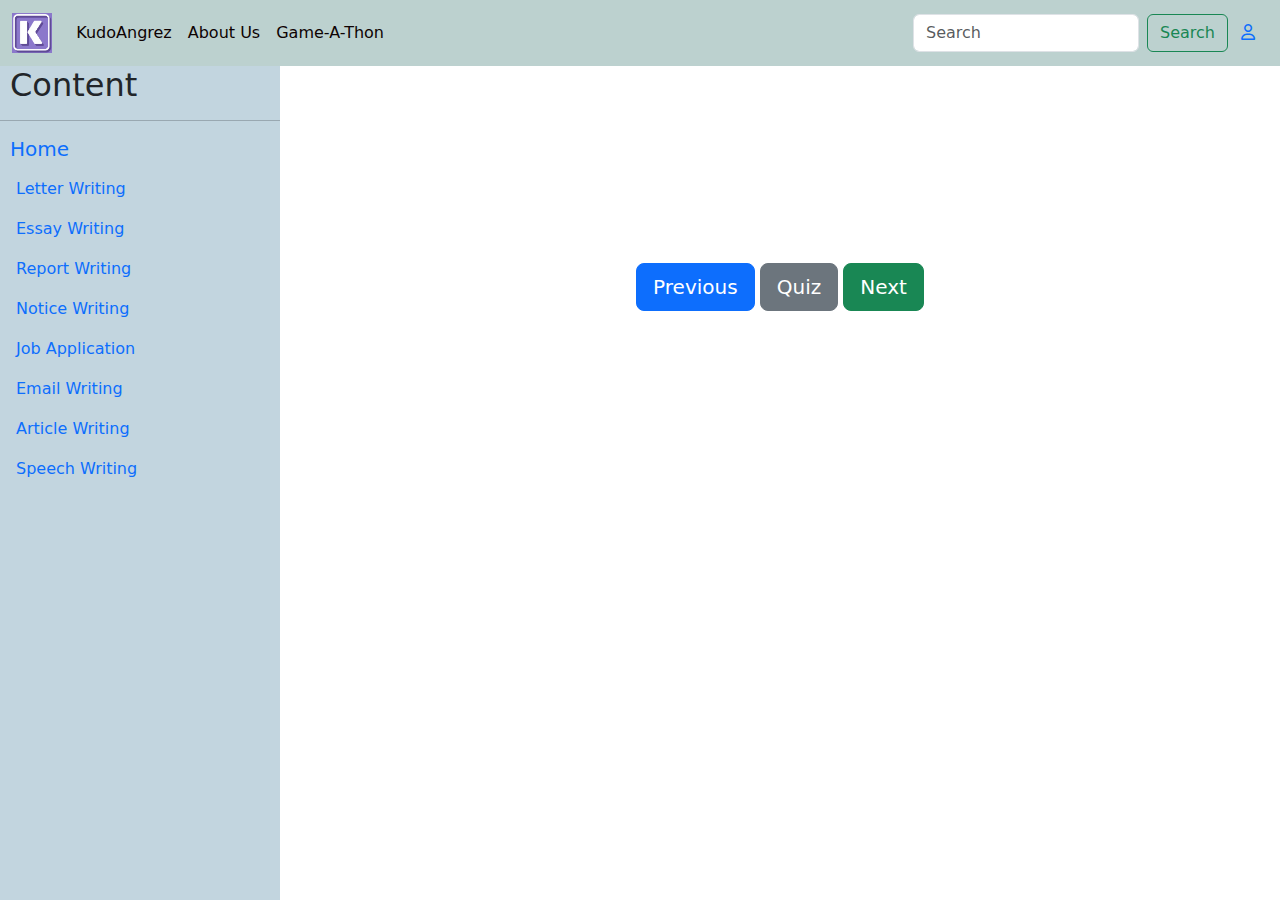
<file: hgfff.html>
<!DOCTYPE html>
<html lang="en">
  <head>
    <meta charset="UTF-8" />
    <meta name="viewport" content="width=device-width, initial-scale=1.0" />
    <title>Responsive Writing Page</title>
    <link
      href="https://cdn.jsdelivr.net/npm/bootstrap@5.3.3/dist/css/bootstrap.min.css"
      rel="stylesheet"
    />
    <link
      rel="stylesheet"
      href="https://cdnjs.cloudflare.com/ajax/libs/font-awesome/6.7.1/css/all.min.css"
    />
    <style>
      body {
        display: flex;
        flex-direction: column;
        margin: 0;
        padding: 0;
      }
      .navbar {
        background-color: #bcd1cf;
        color:black;
      }
      .navbar-brand img {
        height: 40px;
      }
      .navbar .nav-link {
        color: rgb(14, 3, 3) !important;
      }
      .content-wrapper {
        display: flex;
        flex-grow: 1;
        flex-wrap: nowrap;
      }
      .sidebar {
        width: 280px;
        background-color: #c2d5df;
        height: 100vh;
        position: fixed;
        overflow-y: auto;
        flex-shrink: 0;
      }
      .main-content {
        margin-left: 280px;
        padding: 20px;
        flex-grow: 1;
        min-width: 0;
      }
      iframe {
        max-width: 100%;
        height: auto;
        border-radius: 5px;
      }
      @media (max-width: 768px) {
        .sidebar {
          position: relative;
          width: 100%;
          height: auto;
        }
        .main-content {
          margin-left: 0;
        }
      }
    </style>
  </head>
  <body>
    <!-- Navbar -->
    <nav class="navbar navbar-expand-lg navbar-light">
      <div class="container-fluid">
        <a class="navbar-brand" href="index.html">
          <img src="logo.png" alt="Logo" />
        </a>
        <button
          class="navbar-toggler"
          type="button"
          data-bs-toggle="collapse"
          data-bs-target="#navbarSupportedContent"
          aria-controls="navbarSupportedContent"
          aria-expanded="false"
          aria-label="Toggle navigation"
        >
          <span class="navbar-toggler-icon"></span>
        </button>
        <div class="collapse navbar-collapse" id="navbarSupportedContent">
          <ul class="navbar-nav me-auto mb-2 mb-lg-0">
            <li class="nav-item">
              <a class="nav-link " href="index.html">KudoAngrez</a>
            </li>
            <li class="nav-item">
              <a class="nav-link " href="about.html">About Us</a>
            </li>
            <li class="nav-item">
              <a class="nav-link " href="game.html">Game-A-Thon</a>
            </li>
          </ul>
          <form class="d-flex" role="search">
            <input
              class="form-control me-2"
              type="search"
              placeholder="Search"
            />
            <button class="btn btn-outline-success" type="submit">Search</button>
          </form>
          <div class="btn lh-lg">
            <a href="#"><i class="fa-regular fa-user"></i></a>
          </div>
        </div>
      </div>
    </nav>

    <!-- Content Wrapper -->
    <div class="content-wrapper">
      <!-- Sidebar -->
      <div class="sidebar">
        <h2 style="margin-left: 10px">Content</h2>
        <hr />
        <a href="dashboard.html" style="text-decoration: none">
          <h5 style="margin-left: 10px">Home</h5>
        </a>
        <ul class="nav nav-pills flex-column" id="topicList"></ul>
      </div>

      <!-- Main Content -->
      <div class="main-content">
        <div id="videoContainer" style="text-align: center">
          <iframe
            id="topicVideo"
            width="900"
            height="500"
            frameborder="0"
            allowfullscreen
          ></iframe>
        </div>
        <div style="text-align: center; margin-top: 20px">
          <button id="prevBtn" class="btn btn-primary btn-lg">Previous</button>
          <button id="quizBtn" class="btn btn-secondary btn-lg">Quiz</button>
          <button id="nextBtn" class="btn btn-success btn-lg">Next</button>
        </div>
      </div>
    </div>

    <script>
      const topics = [
        {
          name: "Letter Writing",
          video: "https://www.youtube.com/embed/W3KI2rJm-Sc?si=NN1S7K2MQEajFeFd",
          quiz: "letterquiz.html",
        },
        {
          name: "Essay Writing",
          video: "https://www.youtube.com/embed/yltyRufw9Sk?si=uIH_OkSAzv_Q2BTr",
          quiz: "essayquiz.html",
        },
        {
          name: "Report Writing",
          video: "https://www.youtube.com/embed/-ZRombUgRs4?si=i0Y3ClYi8H2hp_ln",
          quiz: "reportquiz.html",
        },
        {
          name: "Notice Writing",
          video: "https://www.youtube.com/embed/M3YXG3cAKJE?si=vZ97Fpp9ExIB-hAC",
          quiz: "noticequiz.html",
        },
        {
          name: "Job Application",
          video: "https://www.youtube.com/embed/3Dz4Ey4ZXb4?si=JOkHdXKcKfibPXuZ",
          quiz: "jobquiz.html",
        },
        {
          name: "Email Writing",
          video: "https://www.youtube.com/embed/rGrH-IGHS9w?si=C8qtrTHQNHJFO-4Y",
          quiz: "emailquiz.html",
        },
        {
          name: "Article Writing",
          video: "https://www.youtube.com/embed/DuDSlEEemyI?si=2fAAb04oGvQ5xmQW",
          quiz: "articlewritingquiz.html",
        },
        {
          name: "Speech Writing",
          video: "https://www.youtube.com/embed/6jnbiukoKVo?si=QSWS1fDKtVdjq3ws",
          quiz: "speechwritingquiz.html",
        },
      ];

      const topicList = document.getElementById("topicList");
      const topicVideo = document.getElementById("topicVideo");
      const quizBtn = document.getElementById("quizBtn");
      const prevBtn = document.getElementById("prevBtn");
      const nextBtn = document.getElementById("nextBtn");

      let currentTopicIndex = 0;

      function loadTopic(index) {
        currentTopicIndex = index;
        const topic = topics[index];
        topicVideo.src = topic.video;
        quizBtn.onclick = () => (window.location.href = topic.quiz);
        document
          .querySelectorAll("#topicList .nav-link")
          .forEach((link, idx) => {
            link.classList.toggle("active-topic", idx === index);
          });
      }

      function createSidebar() {
        topics.forEach((topic, index) => {
          const li = document.createElement("li");
          li.innerHTML = `<a href="#" class="nav-link">${topic.name}</a>`;
          li.querySelector("a").onclick = () => loadTopic(index);
          topicList.appendChild(li);
        });
      }

      prevBtn.onclick = () => {
        if (currentTopicIndex > 0) loadTopic(currentTopicIndex - 1);
      };

      nextBtn.onclick = () => {
        if (currentTopicIndex < topics.length - 1)
          loadTopic(currentTopicIndex + 1);
      };

      createSidebar();
      loadTopic(0);
    </script>
    <script src="https://cdn.jsdelivr.net/npm/bootstrap@5.3.3/dist/js/bootstrap.bundle.min.js"></script>
  </body>
</html>
</file>
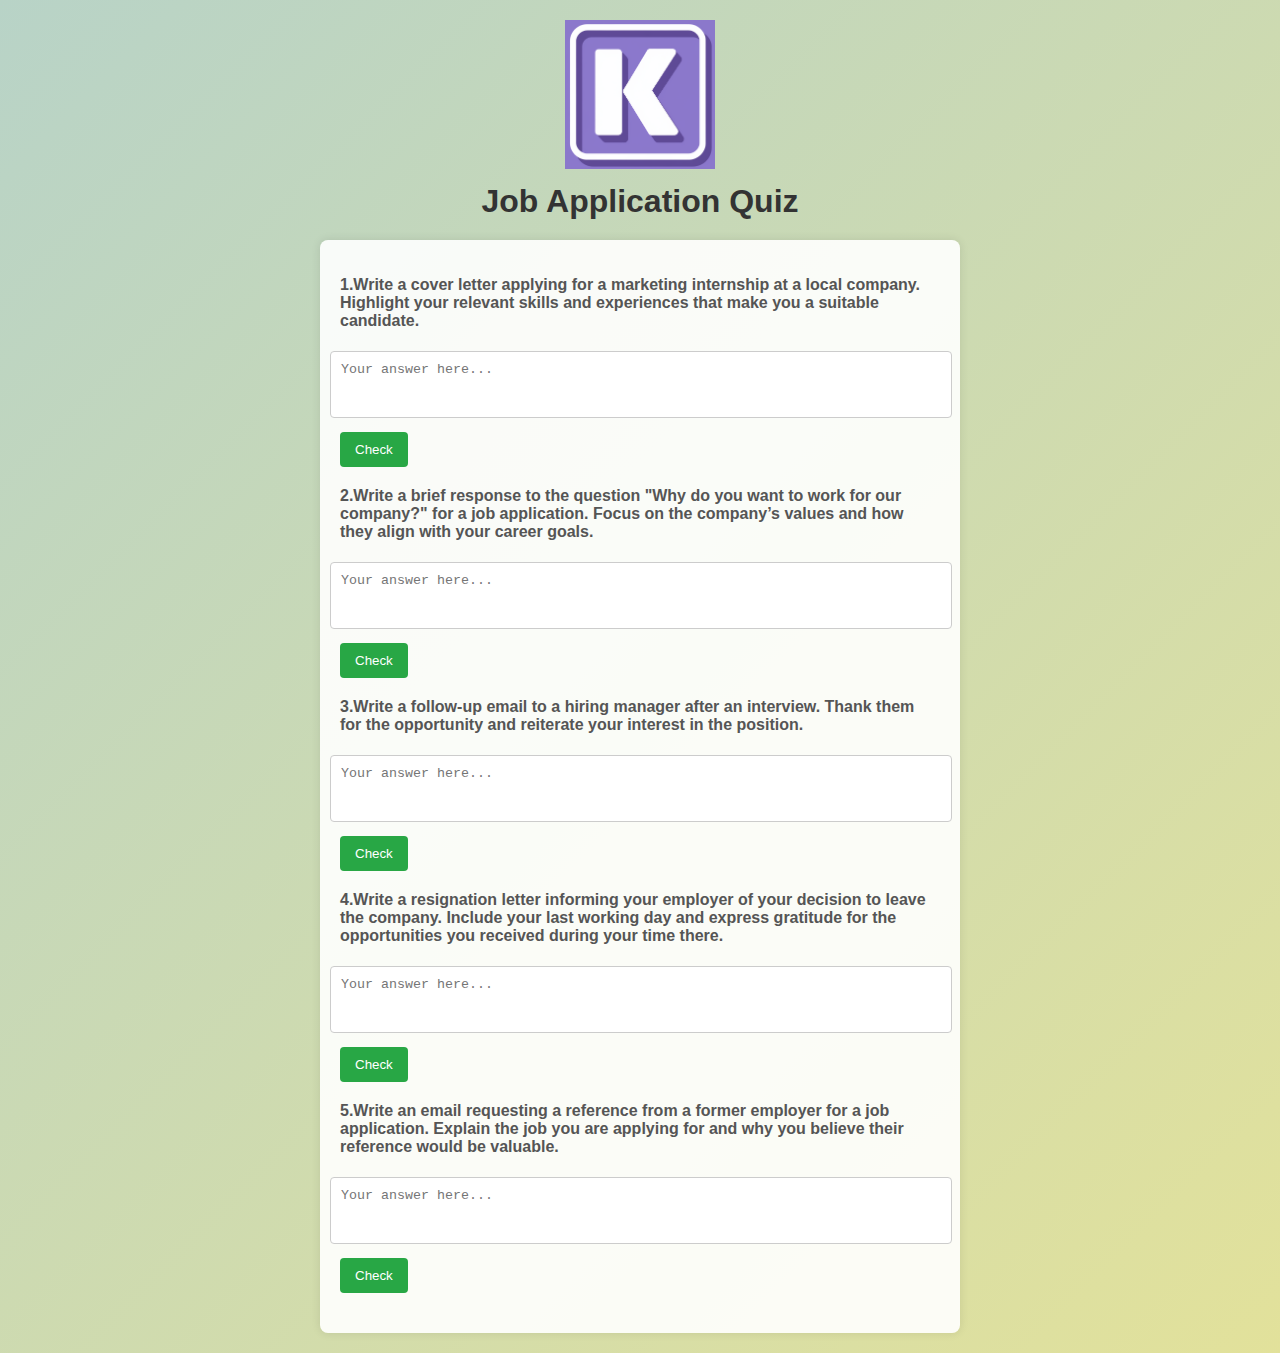
<file: jobquiz.html>
<!DOCTYPE html>
<html lang="en">
<head>
    <meta charset="UTF-8">
    <meta name="viewport" content="width=device-width, initial-scale=1.0">
    <title>Job Application Quiz</title>
    <link rel="stylesheet" href="letterquiz.css">
</head>
<body>
    <div class="header">
        <img src="logo.png" alt="Website Logo" class="logo"> <!-- Replace with your logo path -->
        <h1 class="website-name">Job Application Quiz</h1>
    </div>
    <div class="container">
        <form id="quizForm">
            <div class="question">
                <p>1.Write a cover letter applying for a marketing internship at a local company. Highlight your relevant skills and experiences that make you a suitable candidate.</p>
                <textarea rows="3" placeholder="Your answer here..."></textarea>
                <button type="button" class="check-btn">Check</button>
            </div>
            <div class="question">
                <p>2.Write a brief response to the question "Why do you want to work for our company?" for a job application. Focus on the company’s values and how they align with your career goals.</p>
                <textarea rows="3" placeholder="Your answer here..."></textarea>
                <button type="button" class="check-btn">Check</button>
            </div>
            <div class="question">
                <p>3.Write a follow-up email to a hiring manager after an interview. Thank them for the opportunity and reiterate your interest in the position.</p>
                <textarea rows="3" placeholder="Your answer here..."></textarea>
                <button type="button" class="check-btn">Check</button>
            </div>
            <div class="question">
                <p>4.Write a resignation letter informing your employer of your decision to leave the company. Include your last working day and express gratitude for the opportunities you received during your time there.</p>
                <textarea rows="3" placeholder="Your answer here..."></textarea>
                <button type="button" class="check-btn">Check</button>
            </div>
            <div class="question">
                <p>5.Write an email requesting a reference from a former employer for a job application. Explain the job you are applying for and why you believe their reference would be valuable.</p>
                <textarea rows="3" placeholder="Your answer here..."></textarea>
                <button type="button" class="check-btn">Check</button>
            </div>
        </form>
    </div>
</body>
</html>
</file>
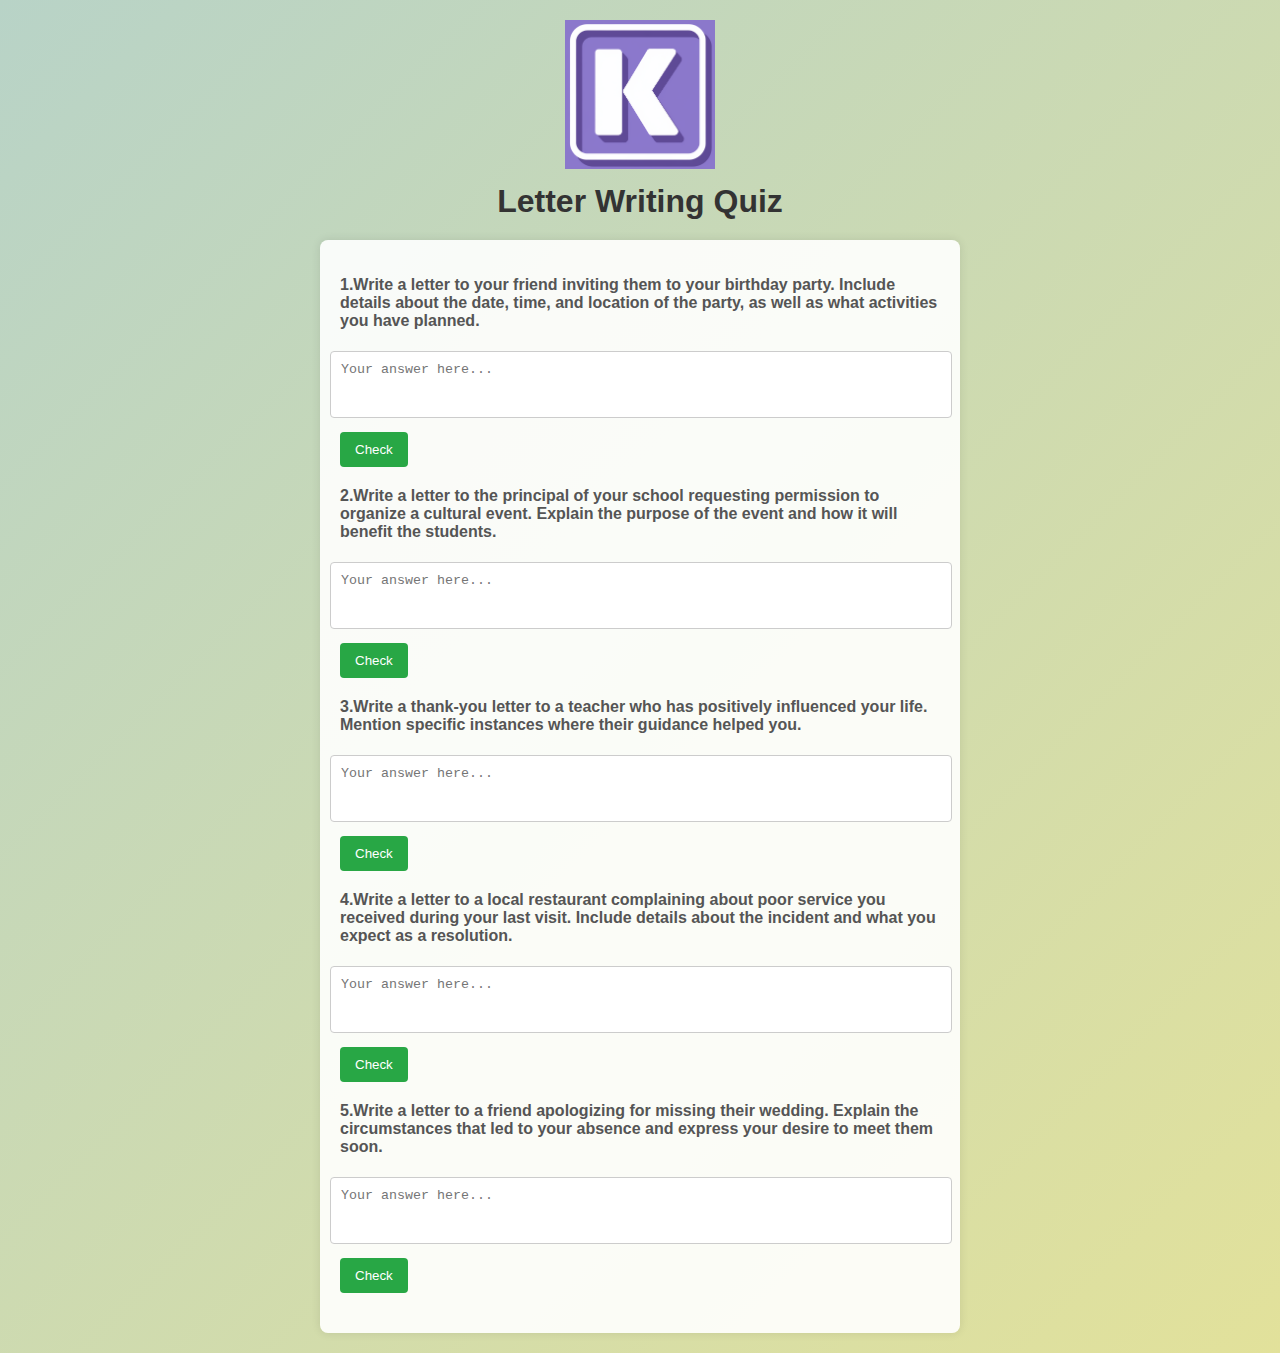
<file: letterquiz.html>
<!DOCTYPE html>
<html lang="en">
<head>
    <meta charset="UTF-8">
    <meta name="viewport" content="width=device-width, initial-scale=1.0">
    <title>Letter Writing Quiz</title>
    <link rel="stylesheet" href="letterquiz.css">
</head>
<body>
    <div class="header">
        <img src="logo.png" alt="Website Logo" class="logo"> <!-- Replace with your logo path -->
        <h1 class="website-name">Letter Writing Quiz</h1>
    </div>
    <div class="container">
        <form id="quizForm">
            <div class="question">
                <p>1.Write a letter to your friend inviting them to your birthday party. Include details about the date, time, and location of the party, as well as what activities you have planned.</p>
                <textarea rows="3" placeholder="Your answer here..."></textarea>
                <button type="button" class="check-btn">Check</button>
            </div>
            <div class="question">
                <p>2.Write a letter to the principal of your school requesting permission to organize a cultural event. Explain the purpose of the event and how it will benefit the students.</p>
                <textarea rows="3" placeholder="Your answer here..."></textarea>
                <button type="button" class="check-btn">Check</button>
            </div>
            <div class="question">
                <p>3.Write a thank-you letter to a teacher who has positively influenced your life. Mention specific instances where their guidance helped you.
                </p>
                <textarea rows="3" placeholder="Your answer here..."></textarea>
                <button type="button" class="check-btn">Check</button>
            </div>
            <div class="question">
                <p>4.Write a letter to a local restaurant complaining about poor service you received during your last visit. Include details about the incident and what you expect as a resolution.</p>
                <textarea rows="3" placeholder="Your answer here..."></textarea>
                <button type="button" class="check-btn">Check</button>
            </div>
            <div class="question">
                <p>5.Write a letter to a friend apologizing for missing their wedding. Explain the circumstances that led to your absence and express your desire to meet them soon.</p>
                <textarea rows="3" placeholder="Your answer here..."></textarea>
                <button type="button" class="check-btn">Check</button>
            </div>
        </form>
    </div>
</body>
</html>
</file>
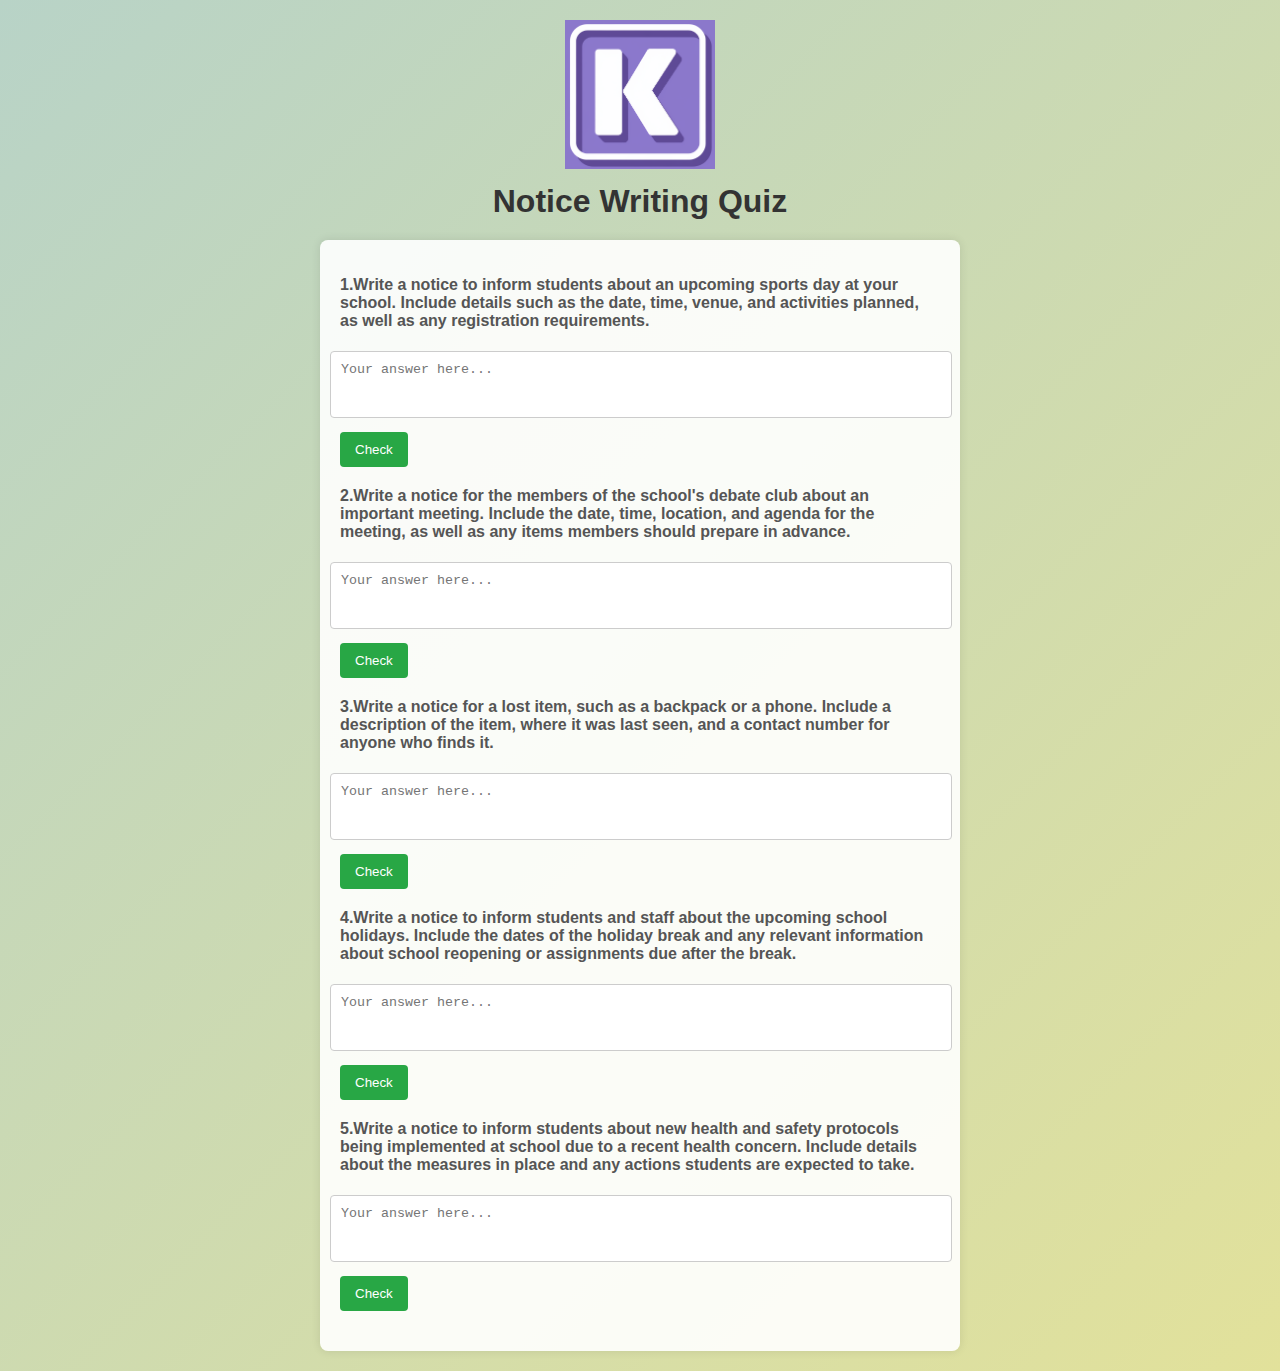
<file: noticequiz.html>
<!DOCTYPE html>
<html lang="en">
<head>
    <meta charset="UTF-8">
    <meta name="viewport" content="width=device-width, initial-scale=1.0">
    <title>Notice Writing Quiz</title>
    <link rel="stylesheet" href="letterquiz.css">
</head>
<body>
    <div class="header">
        <img src="logo.png" alt="Website Logo" class="logo"> <!-- Replace with your logo path -->
        <h1 class="website-name">Notice Writing Quiz</h1>
    </div>
    <div class="container">
        <form id="quizForm">
            <div class="question">
                <p>1.Write a notice to inform students about an upcoming sports day at your school. Include details such as the date, time, venue, and activities planned, as well as any registration requirements.</p>
                <textarea rows="3" placeholder="Your answer here..."></textarea>
                <button type="button" class="check-btn">Check</button>
            </div>
            <div class="question">
                <p>2.Write a notice for the members of the school's debate club about an important meeting. Include the date, time, location, and agenda for the meeting, as well as any items members should prepare in advance.
                </p>
                <textarea rows="3" placeholder="Your answer here..."></textarea>
                <button type="button" class="check-btn">Check</button>
            </div>
            <div class="question">
                <p>3.Write a notice for a lost item, such as a backpack or a phone. Include a description of the item, where it was last seen, and a contact number for anyone who finds it.</p>
                <textarea rows="3" placeholder="Your answer here..."></textarea>
                <button type="button" class="check-btn">Check</button>
            </div>
            <div class="question">
                <p>4.Write a notice to inform students and staff about the upcoming school holidays. Include the dates of the holiday break and any relevant information about school reopening or assignments due after the break.</p>
                <textarea rows="3" placeholder="Your answer here..."></textarea>
                <button type="button" class="check-btn">Check</button>
            </div>
            <div class="question">
                <p>5.Write a notice to inform students about new health and safety protocols being implemented at school due to a recent health concern. Include details about the measures in place and any actions students are expected to take.</p>
                <textarea rows="3" placeholder="Your answer here..."></textarea>
                <button type="button" class="check-btn">Check</button>
            </div>
        </form>
    </div>
</body>
</html>
</file>
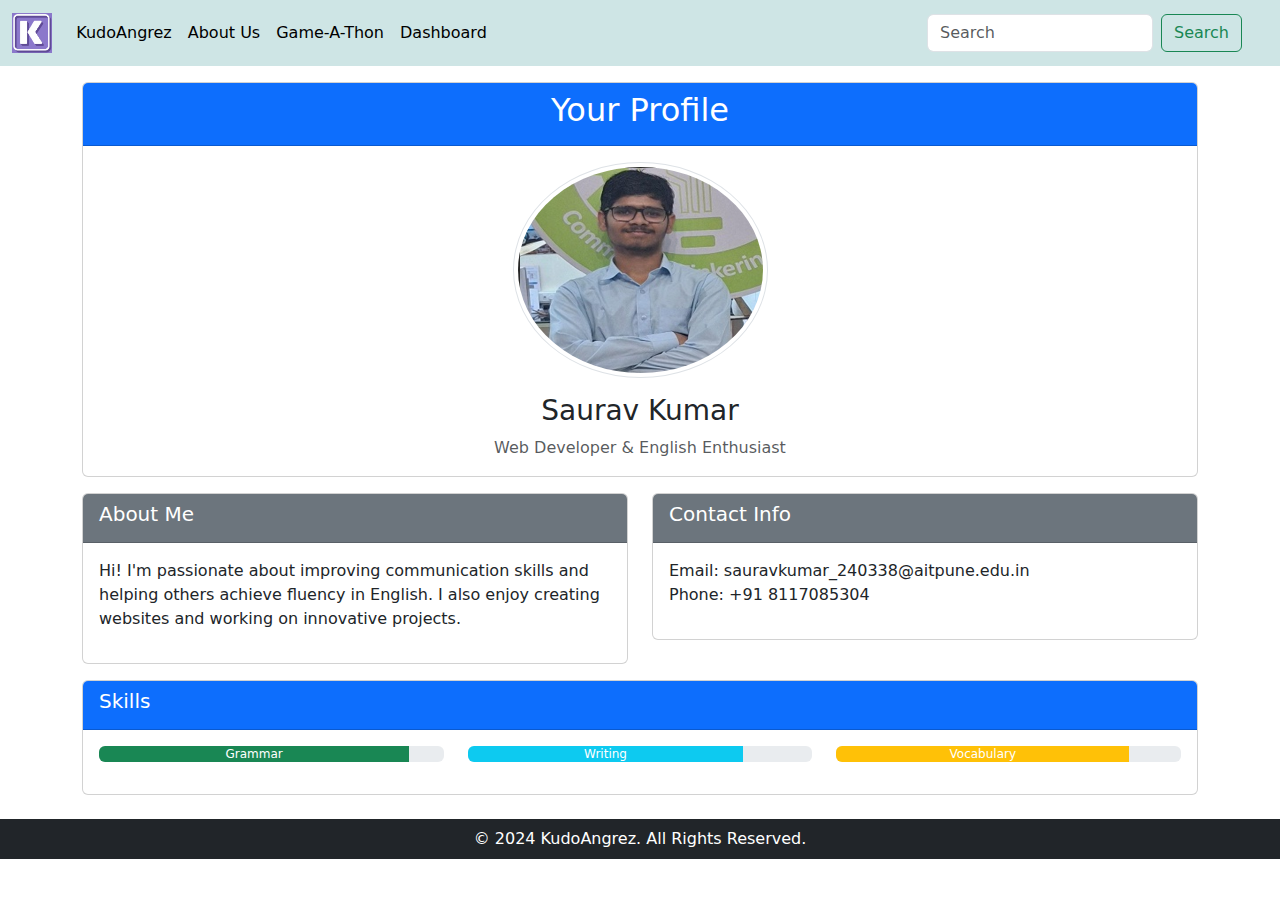
<file: profile.html>
<!DOCTYPE html>
<html lang="en">
  <head>
    <meta charset="UTF-8" />
    <meta name="viewport" content="width=device-width, initial-scale=1.0" />
    <title>My Profile</title>
    <!-- Bootstrap CSS -->
    <link
      href="https://cdn.jsdelivr.net/npm/bootstrap@5.3.3/dist/css/bootstrap.min.css"
      rel="stylesheet"
    />
  </head>
  <body>
    <!-- Navbar -->
    <nav
      class="navbar navbar-expand-lg bg-body-danger"
      style="background-color: #cee5e5"
    >
      <div class="container-fluid">
        <a class="navbar-brand" href="index.html">
          <img src="logo.png" alt="Logo" height="40px" />
        </a>
        <button
          class="navbar-toggler"
          type="button"
          data-bs-toggle="collapse"
          data-bs-target="#navbarSupportedContent"
        >
          <span class="navbar-toggler-icon"></span>
        </button>
        <div class="collapse navbar-collapse" id="navbarSupportedContent">
          <ul class="navbar-nav me-auto mb-2 mb-lg-0">
            <li class="nav-item">
              <a class="nav-link active" href="index.html">KudoAngrez</a>
            </li>
            <li class="nav-item">
              <a class="nav-link active" href="about.html">About Us</a>
            </li>
            <li class="nav-item">
              <a class="nav-link active" href="game.html">Game-A-Thon</a>
            </li>
            <li class="nav-item">
                <a class="nav-link active" href="dashboard.html">Dashboard</a>
              </li>
          </ul>
          <form class="d-flex" role="search">
            <input
              class="form-control me-2"
              type="search"
              placeholder="Search"
            />
            <button class="btn btn-outline-success" type="submit">
              Search
            </button>
          </form>
          <div class="btn lh-lg">
            <a href="#"><i class="fa-regular fa-user"></i></a>
          </div>
        </div>
      </div>
    </nav>
    <div class="container my-3">
      <!-- Profile Header -->
      <div class="card text-center">
        <div class="card-header bg-primary text-white">
          <h2>Your Profile</h2>
        </div>
        <div class="card-body">
          <img
            src="Screenshot (36).png"
            alt="Profile Picture"
            class="rounded-circle img-thumbnail mb-3"
          />
          <h3 class="card-title">Saurav Kumar</h3>
          <p class="card-text text-muted">Web Developer & English Enthusiast</p>
        </div>
      </div>

      <!-- Profile Details -->
      <div class="row my-3">
        <!-- About Me -->
        <div class="col-md-6">
          <div class="card">
            <div class="card-header bg-secondary text-white">
              <h5>About Me</h5>
            </div>
            <div class="card-body">
              <p>
                Hi! I'm passionate about improving communication skills and
                helping others achieve fluency in English. I also enjoy creating
                websites and working on innovative projects.
              </p>
            </div>
          </div>
        </div>

        <!-- Contact Info -->
        <div class="col-md-6">
          <div class="card">
            <div class="card-header bg-secondary text-white">
              <h5>Contact Info</h5>
            </div>
            <div class="card-body">
              <ul class="list-unstyled">
                <li>
                  <i class="bi bi-envelope-fill"></i> Email:
                  sauravkumar_240338@aitpune.edu.in
                </li>
                <li><i class="bi bi-phone-fill"></i> Phone: +91 8117085304</li>
              </ul>
            </div>
          </div>
        </div>
      </div>

      <!-- Skills -->
      <div class="card mb-4">
        <div class="card-header bg-primary text-white">
          <h5>Skills</h5>
        </div>
        <div class="card-body">
          <div class="row">
            <div class="col-md-4">
              <div class="progress mb-3">
                <div
                  class="progress-bar bg-success"
                  role="progressbar"
                  style="width: 90%"
                  aria-valuenow="90"
                  aria-valuemin="0"
                  aria-valuemax="100"
                >
                  Grammar
                </div>
              </div>
            </div>
            <div class="col-md-4">
              <div class="progress mb-3">
                <div
                  class="progress-bar bg-info"
                  role="progressbar"
                  style="width: 80%"
                  aria-valuenow="80"
                  aria-valuemin="0"
                  aria-valuemax="100"
                >
                  Writing
                </div>
              </div>
            </div>
            <div class="col-md-4">
              <div class="progress mb-3">
                <div
                  class="progress-bar bg-warning"
                  role="progressbar"
                  style="width: 85%"
                  aria-valuenow="85"
                  aria-valuemin="0"
                  aria-valuemax="100"
                >
                  Vocabulary
                </div>
              </div>
            </div>
          </div>
        </div>
      </div>
    </div>
    <!--footer-->
    <footer class="bg-dark text-white text-center py-2 my-0">
      <div class="container">
        <p class="mb-0">© 2024 KudoAngrez. All Rights Reserved.</p>
      </div>
    </footer>

    <!-- Bootstrap JS -->
    <script src="https://cdn.jsdelivr.net/npm/bootstrap@5.3.3/dist/js/bootstrap.bundle.min.js"></script>
  </body>
</html>
</file>
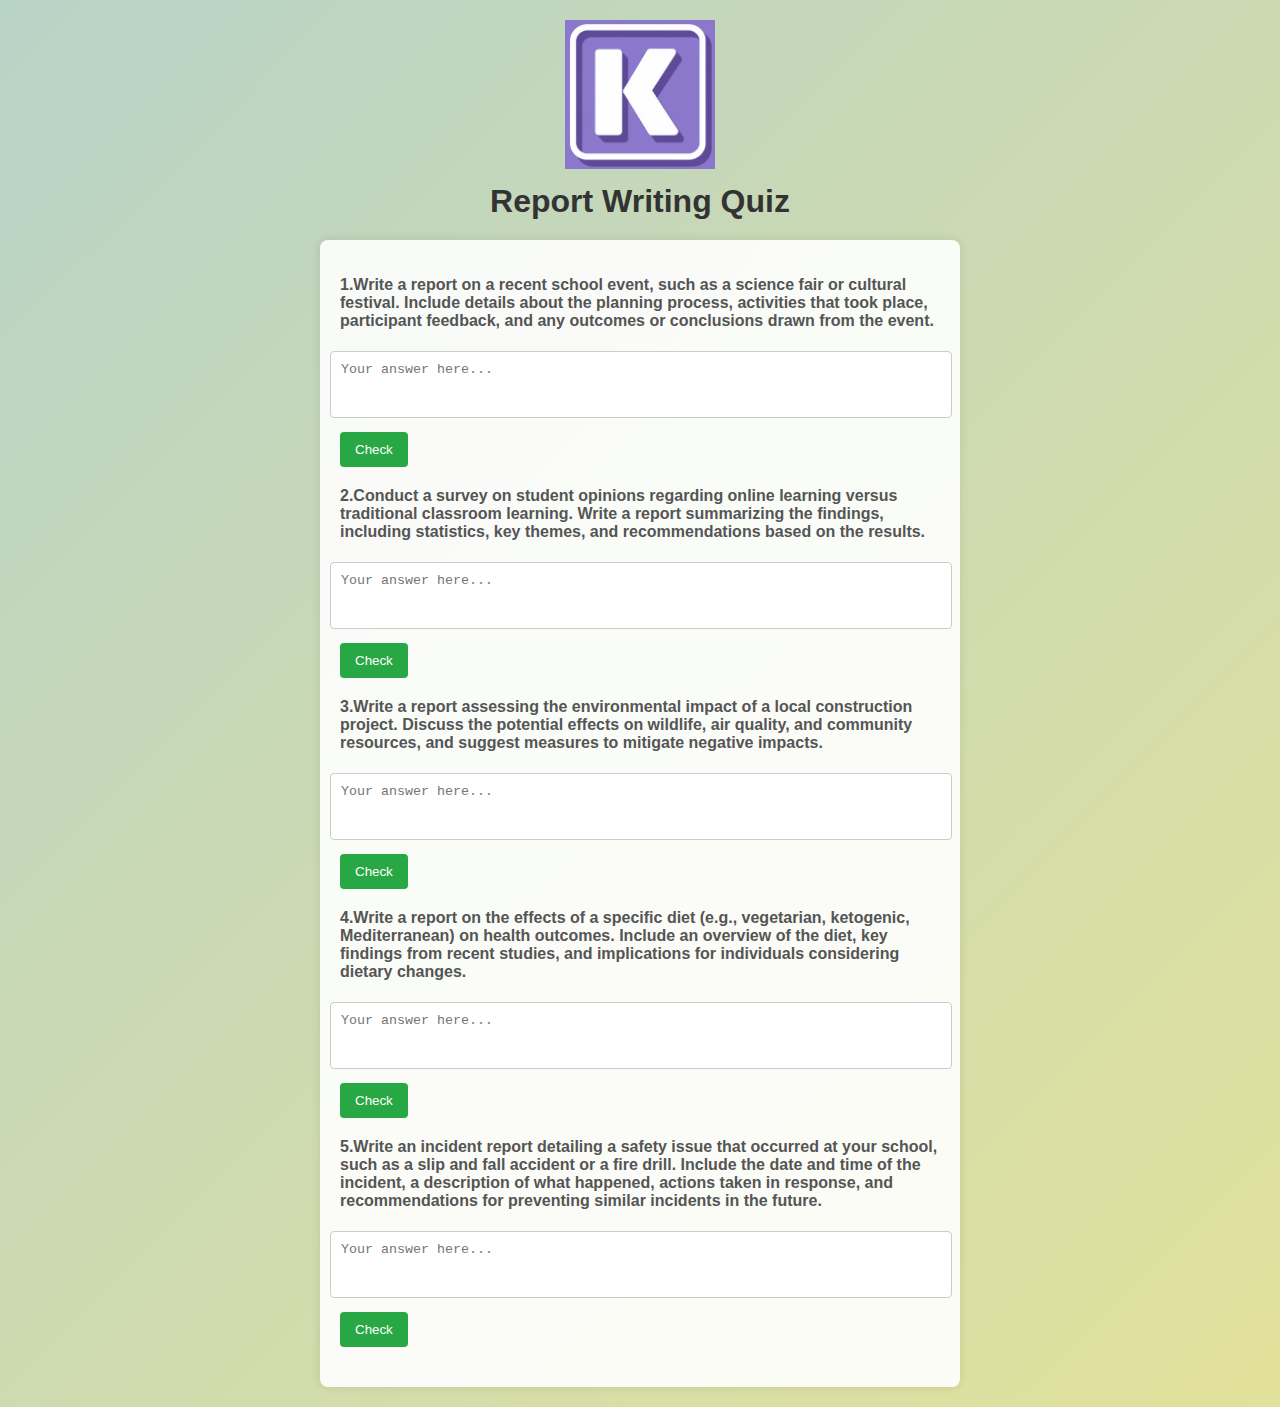
<file: reportquiz.html>
<!DOCTYPE html>
<html lang="en">
<head>
    <meta charset="UTF-8">
    <meta name="viewport" content="width=device-width, initial-scale=1.0">
    <title>Report Writing Quiz</title>
    <link rel="stylesheet" href="letterquiz.css">
</head>
<body>
    <div class="header">
        <img src="logo.png" alt="Website Logo" class="logo"> <!-- Replace with your logo path -->
        <h1 class="website-name">Report Writing Quiz</h1>
    </div>
    <div class="container">
        <form id="quizForm">
            <div class="question">
                <p>1.Write a report on a recent school event, such as a science fair or cultural festival. Include details about the planning process, activities that took place, participant feedback, and any outcomes or conclusions drawn from the event.</p>
                <textarea rows="3" placeholder="Your answer here..."></textarea>
                <button type="button" class="check-btn">Check</button>
            </div>
            <div class="question">
                <p>2.Conduct a survey on student opinions regarding online learning versus traditional classroom learning. Write a report summarizing the findings, including statistics, key themes, and recommendations based on the results.</p>
                <textarea rows="3" placeholder="Your answer here..."></textarea>
                <button type="button" class="check-btn">Check</button>
            </div>
            <div class="question">
                <p>3.Write a report assessing the environmental impact of a local construction project. Discuss the potential effects on wildlife, air quality, and community resources, and suggest measures to mitigate negative impacts.
                </p>
                <textarea rows="3" placeholder="Your answer here..."></textarea>
                <button type="button" class="check-btn">Check</button>
            </div>
            <div class="question">
                <p>4.Write a report on the effects of a specific diet (e.g., vegetarian, ketogenic, Mediterranean) on health outcomes. Include an overview of the diet, key findings from recent studies, and implications for individuals considering dietary changes.</p>
                <textarea rows="3" placeholder="Your answer here..."></textarea>
                <button type="button" class="check-btn">Check</button>
            </div>
            <div class="question">
                <p>5.Write an incident report detailing a safety issue that occurred at your school, such as a slip and fall accident or a fire drill. Include the date and time of the incident, a description of what happened, actions taken in response, and recommendations for preventing similar incidents in the future.</p>
                <textarea rows="3" placeholder="Your answer here..."></textarea>
                <button type="button" class="check-btn">Check</button>
            </div>
        </form>
    </div>
</body>
</html>
</file>
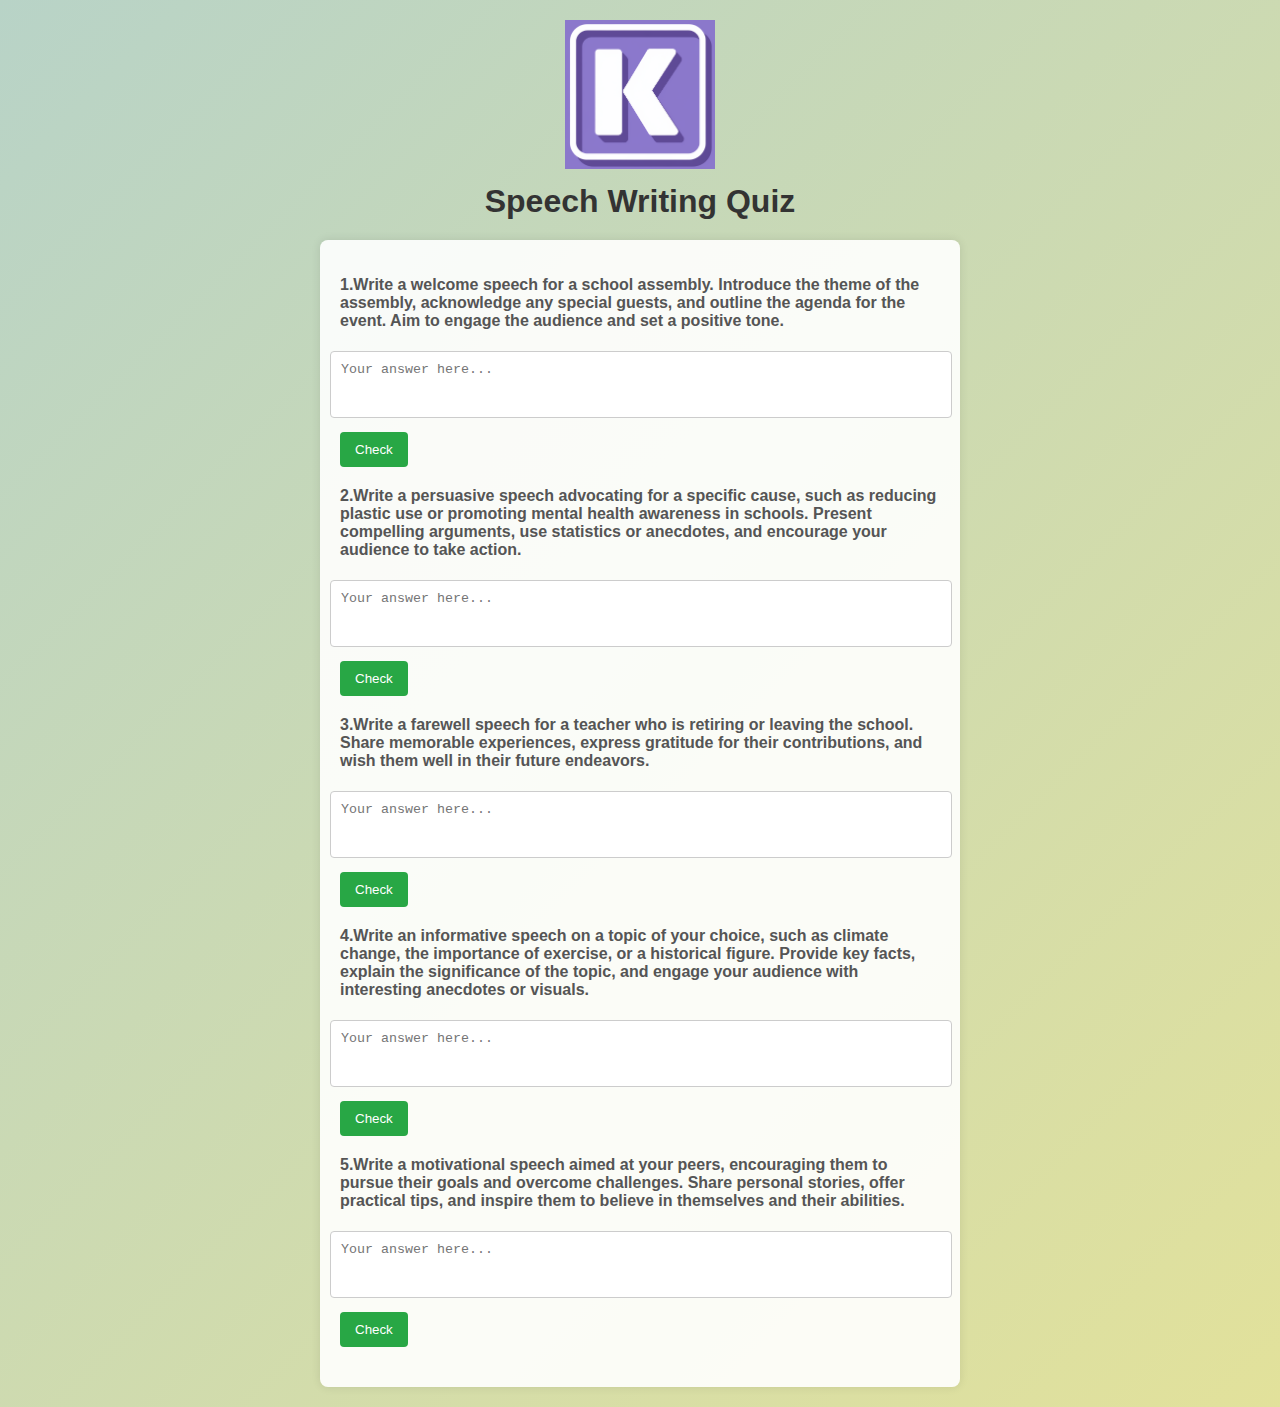
<file: speechwritingquiz.html>
<!DOCTYPE html>
<html lang="en">
<head>
    <meta charset="UTF-8">
    <meta name="viewport" content="width=device-width, initial-scale=1.0">
    <title>Speech Writing Quiz</title>
    <link rel="stylesheet" href="letterquiz.css">
</head>
<body>
    <div class="header">
        <img src="logo.png" alt="Website Logo" class="logo"> <!-- Replace with your logo path -->
        <h1 class="website-name">Speech Writing Quiz</h1>
    </div>
    <div class="container">
        <form id="quizForm">
            <div class="question">
                <p>1.Write a welcome speech for a school assembly. Introduce the theme of the assembly, acknowledge any special guests, and outline the agenda for the event. Aim to engage the audience and set a positive tone.</p>
                <textarea rows="3" placeholder="Your answer here..."></textarea>
                <button type="button" class="check-btn">Check</button>
            </div>
            <div class="question">
                <p>2.Write a persuasive speech advocating for a specific cause, such as reducing plastic use or promoting mental health awareness in schools. Present compelling arguments, use statistics or anecdotes, and encourage your audience to take action.</p>
                <textarea rows="3" placeholder="Your answer here..."></textarea>
                <button type="button" class="check-btn">Check</button>
            </div>
            <div class="question">
                <p>3.Write a farewell speech for a teacher who is retiring or leaving the school. Share memorable experiences, express gratitude for their contributions, and wish them well in their future endeavors.
                </p>
                <textarea rows="3" placeholder="Your answer here..."></textarea>
                <button type="button" class="check-btn">Check</button>
            </div>
            <div class="question">
                <p>4.Write an informative speech on a topic of your choice, such as climate change, the importance of exercise, or a historical figure. Provide key facts, explain the significance of the topic, and engage your audience with interesting anecdotes or visuals.</p>
                <textarea rows="3" placeholder="Your answer here..."></textarea>
                <button type="button" class="check-btn">Check</button>
            </div>
            <div class="question">
                <p>5.Write a motivational speech aimed at your peers, encouraging them to pursue their goals and overcome challenges. Share personal stories, offer practical tips, and inspire them to believe in themselves and their abilities.</p>
                <textarea rows="3" placeholder="Your answer here..."></textarea>
                <button type="button" class="check-btn">Check</button>
            </div>
        </form>
    </div>
</body>
</html>
</file>
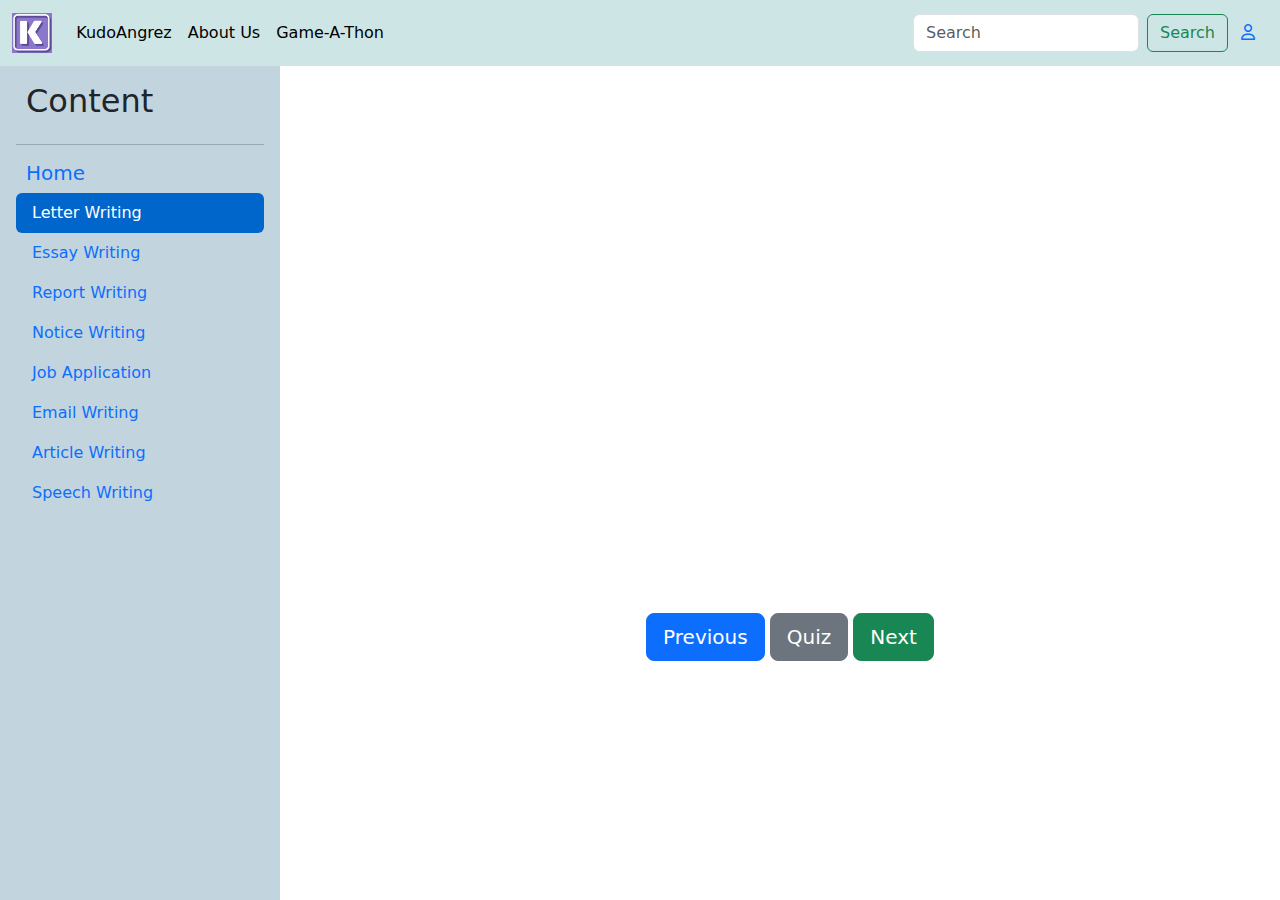
<file: writing.html>
<!DOCTYPE html>
<html lang="en">
  <head>
    <meta charset="UTF-8" />
    <meta name="viewport" content="width=device-width, initial-scale=1.0" />
    <title>Writing</title>
    <link
      href="https://cdn.jsdelivr.net/npm/bootstrap@5.3.3/dist/css/bootstrap.min.css"
      rel="stylesheet"
    />
    <link
      rel="stylesheet"
      href="https://cdnjs.cloudflare.com/ajax/libs/font-awesome/6.7.1/css/all.min.css"
    />
    <style>
      .active-topic {
        background-color: #0066cc !important;
        color: white !important;
      }
    </style>
  </head>
  <body>
    <!-- Navbar -->
    <nav
      class="navbar navbar-expand-lg bg-body-danger"
      style="background-color: #cee5e5; display: flex"
    >
      <div class="container-fluid">
        <a class="navbar-brand" href="index.html">
          <img src="logo.png" alt="Logo" height="40px" />
        </a>
        <button
          class="navbar-toggler"
          type="button"
          data-bs-toggle="collapse"
          data-bs-target="#navbarSupportedContent"
        >
          <span class="navbar-toggler-icon"></span>
        </button>
        <div class="collapse navbar-collapse" id="navbarSupportedContent">
          <ul class="navbar-nav me-auto mb-2 mb-lg-0">
            <li class="nav-item">
              <a class="nav-link active" href="index.html">KudoAngrez</a>
            </li>
            <li class="nav-item">
              <a class="nav-link active" href="about.html">About Us</a>
            </li>
            <li class="nav-item">
              <a class="nav-link active" href="game.html">Game-A-Thon</a>
            </li>
          </ul>
          <form class="d-flex" role="search">
            <input
              class="form-control me-2"
              type="search"
              placeholder="Search"
            />
            <button class="btn btn-outline-success" type="submit">
              Search
            </button>
          </form>
          <div class="btn lh-lg">
            <a href="#"><i class="fa-regular fa-user"></i></a>
          </div>
        </div>
      </div>
    </nav>

    <!-- Sidebar -->
    <div
      class="d-flex flex-column p-3"
      style="
        width: 280px;
        background-color: #c2d5df;
        position: fixed;
        height: 100%;
        overflow-y: auto;
      "
    >
      <h2 style="margin-left: 10px">Content</h2>
      <hr />
      <a href="dashboard.html" style="text-decoration: none"
        ><h5 style="margin-left: 10px">Home</h5></a
      >
      <ul class="nav nav-pills flex-column" id="topicList"></ul>
    </div>

    <!-- Main Content -->
    <div class="" style="margin-left: 300px; padding-top: 20px">
      <div id="videoContainer" style="text-align: center">
        <iframe
          id="topicVideo"
          width="900"
          height="500"
          style="border-radius: 5px"
          frameborder="0"
          allowfullscreen
        ></iframe>
      </div>
      <div style="text-align: center; margin-top: 20px">
        <button id="prevBtn" class="btn btn-primary btn-lg">Previous</button>
        <button id="quizBtn" class="btn btn-secondary btn-lg">Quiz</button>
        <button id="nextBtn" class="btn btn-success btn-lg">Next</button>
      </div>
    </div>

    <script>
      const topics = [
        {
          name: "Letter Writing",
          video: "https://www.youtube.com/embed/W3KI2rJm-Sc?si=NN1S7K2MQEajFeFd",
          quiz: "letterquiz.html",
        },
        {
          name: "Essay Writing",
          video: "https://www.youtube.com/embed/yltyRufw9Sk?si=uIH_OkSAzv_Q2BTr",
          quiz: "essayquiz.html",
        },
        {
          name: "Report Writing",
          video: "https://www.youtube.com/embed/-ZRombUgRs4?si=i0Y3ClYi8H2hp_ln",
          quiz: "reportquiz.html",
        },
        {
          name: "Notice Writing",
          video: "https://www.youtube.com/embed/M3YXG3cAKJE?si=vZ97Fpp9ExIB-hAC",
          quiz: "noticequiz.html",
        },
        {
          name: "Job Application",
          video: "https://www.youtube.com/embed/3Dz4Ey4ZXb4?si=JOkHdXKcKfibPXuZ",
          quiz: "jobquiz.html",
        },
        {
          name: "Email Writing",
          video: "https://www.youtube.com/embed/rGrH-IGHS9w?si=C8qtrTHQNHJFO-4Y",
          quiz: "emailquiz.html",
        },
        {
          name: "Article Writing",
          video: "https://www.youtube.com/embed/DuDSlEEemyI?si=2fAAb04oGvQ5xmQW",
          quiz: "articlewritingquiz.html",
        },
        {
          name: "Speech Writing",
          video: "https://www.youtube.com/embed/6jnbiukoKVo?si=QSWS1fDKtVdjq3ws",
          quiz: "speechwritingquiz.html",
        },
      ];

      const topicList = document.getElementById("topicList");
      const topicVideo = document.getElementById("topicVideo");
      const quizBtn = document.getElementById("quizBtn");
      const prevBtn = document.getElementById("prevBtn");
      const nextBtn = document.getElementById("nextBtn");

      let currentTopicIndex = 0;

      function loadTopic(index) {
        currentTopicIndex = index;
        const topic = topics[index];

        topicVideo.src = topic.video;
        quizBtn.onclick = () => (window.location.href = topic.quiz); // Redirect to quiz HTML page

        // Update active topic in the sidebar
        document
          .querySelectorAll("#topicList .nav-link")
          .forEach((link, idx) => {
            link.classList.toggle("active-topic", idx === index);
          });
      }

      function createSidebar() {
        topics.forEach((topic, index) => {
          const li = document.createElement("li");
          li.innerHTML = `<a href="#" class="nav-link">${topic.name}</a>`;
          li.querySelector("a").onclick = () => loadTopic(index);
          topicList.appendChild(li);
        });
      }

      prevBtn.onclick = () => {
        if (currentTopicIndex > 0) loadTopic(currentTopicIndex - 1);
      };

      nextBtn.onclick = () => {
        if (currentTopicIndex < topics.length - 1)
          loadTopic(currentTopicIndex + 1);
      };

      // Initialize sidebar and load the first topic
      createSidebar();
      loadTopic(0);
    </script>
  </body>
</html>
</file>
<file: letterquiz.css>
body {
    font-family: Arial, sans-serif;
    margin: 0;
    padding: 20px;
    background: linear-gradient(135deg, #b8d3c7, #f0e68c, #f0b8c4, #c7b8d3);
    background-size: 400% 400%;
    animation: gradient 15s ease infinite;
}

@keyframes gradient {
    0% { background-position: 0% 50%; }
    50% { background-position: 100% 50%; }
    100% { background-position: 0% 50%; }
}

.header {
    text-align: center;
    margin-bottom: 20px;
}

.logo {
    max-width: 150px; /* Adjust the size of the logo */
}

.website-name {
    color: #333;
    font-size: 2em;
    margin: 10px 0;
}

.container {
    max-width: 600px;
    margin: auto;
    background: rgba(255, 255, 255, 0.9);
    padding: 20px;
    border-radius: 8px;
    box-shadow: 0 0 10px rgba(0, 0, 0, 0.1);
}

h1 {
    text-align: center;
    color: #333;
}

.question {
    margin-bottom: 20px;
}

.question p {
    font-weight: bold;
    color: #555;
}

textarea {
    width: 100%;
    padding: 10px;
    margin-top: 5px;
    border-radius: 4px;
    border: 1px solid #ccc;
    resize: none;
    position: relative;
    margin-left: -10px;
}

.check-btn {
    margin-top: 10px;
    padding: 10px 15px;
    background-color: #28a745;
    color: white;
    border: none;
    border-radius: 4px;
    cursor: pointer;
}

.check-btn:hover {
    background-color: #218838;
}
</file>
